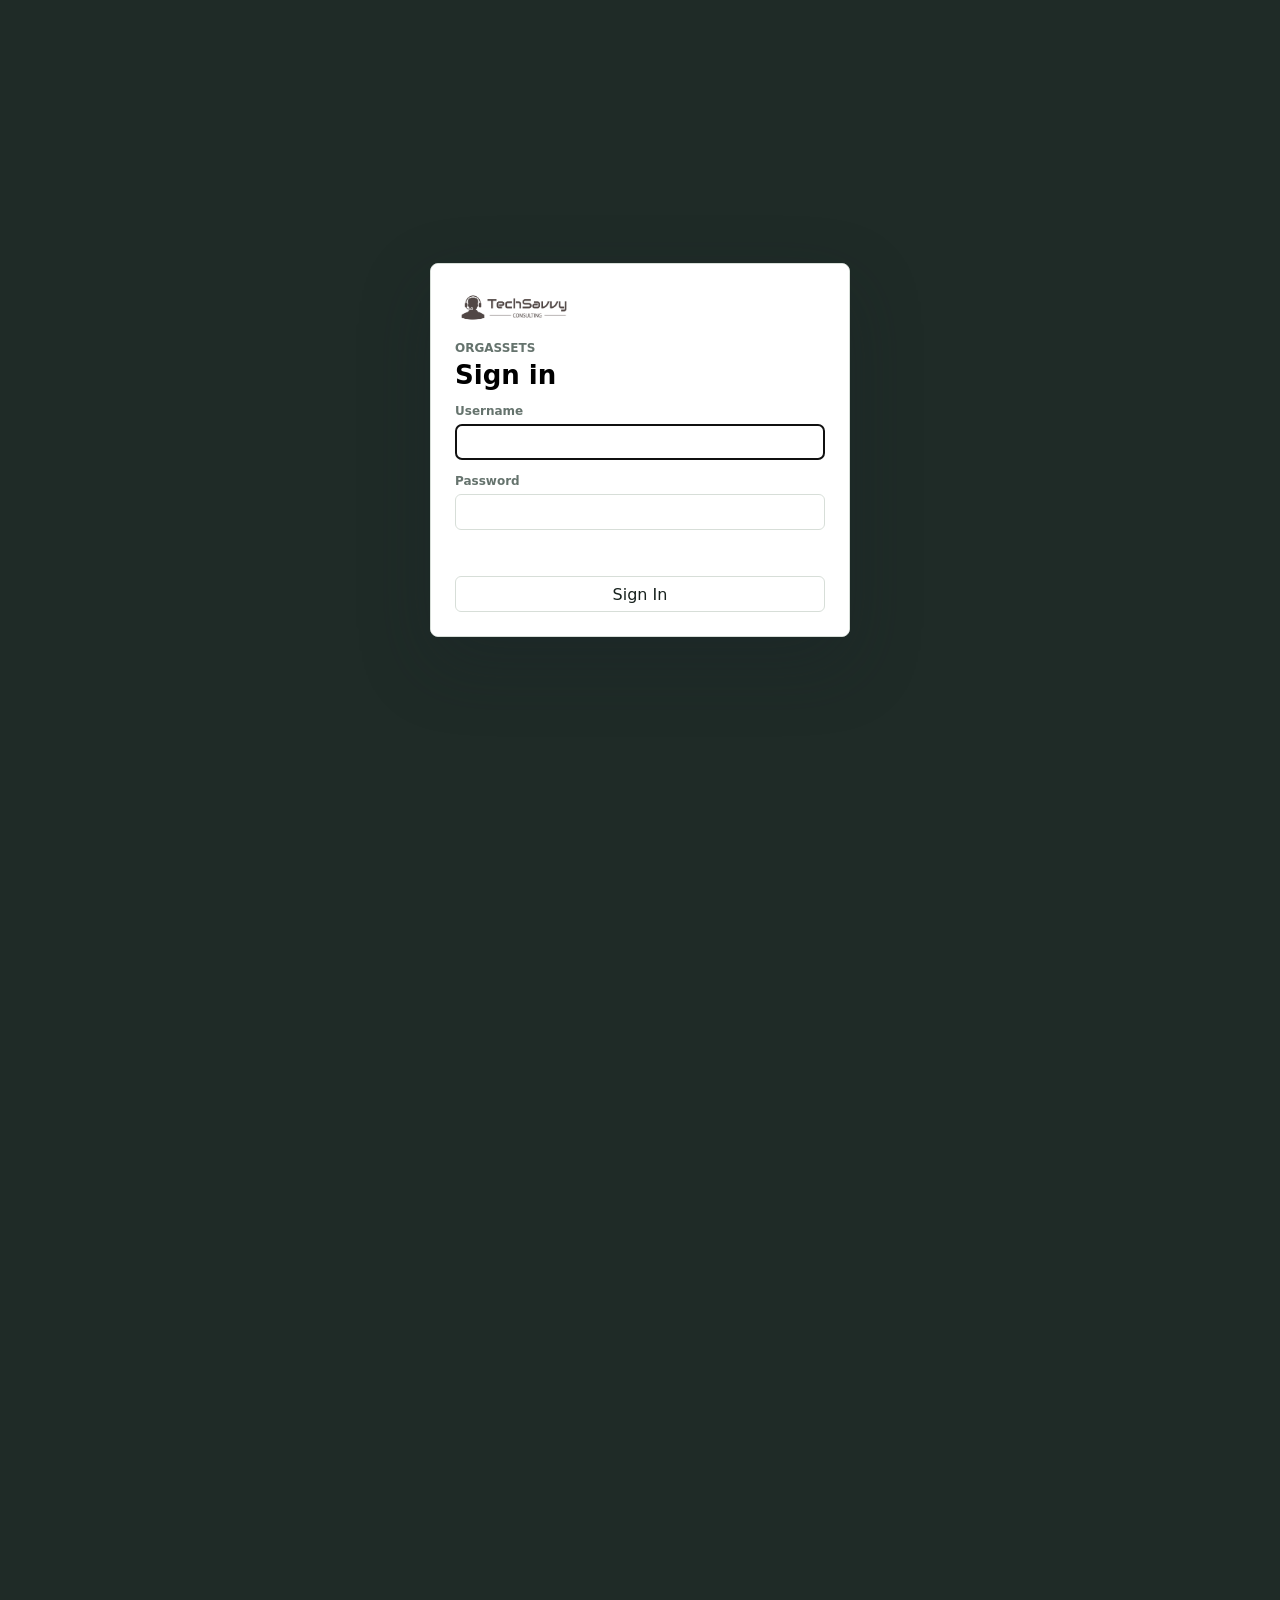
<file: index.html>
<!doctype html>
<html lang="en">
  <head>
    <meta charset="utf-8" />
    <meta name="viewport" content="width=device-width, initial-scale=1" />
    <title>OrgAssets Portal</title>
    <link rel="stylesheet" href="./styles.css" />
  </head>
  <body class="logged-out">
    <svg aria-hidden="true" class="icon-sprite" focusable="false">
      <symbol id="icon-dashboard" viewBox="0 0 24 24">
        <path d="M3 13h8V3H3v10Zm0 8h8v-6H3v6Zm10 0h8V11h-8v10Zm0-18v6h8V3h-8Z" />
      </symbol>
      <symbol id="icon-people" viewBox="0 0 24 24">
        <path d="M9 11a4 4 0 1 0 0-8 4 4 0 0 0 0 8Zm7.5 1a3.5 3.5 0 1 0 0-7 3.5 3.5 0 0 0 0 7ZM9 13c-4 0-7 2-7 4.5V20h14v-2.5C16 15 13 13 9 13Zm7.5 1c-.7 0-1.3.1-1.9.3 1.9 1 3.4 2.5 3.4 4.5V20h4v-2.2c0-2.1-2.4-3.8-5.5-3.8Z" />
      </symbol>
      <symbol id="icon-departments" viewBox="0 0 24 24">
        <path d="M4 4h16v5H4V4Zm0 7h7v9H4v-9Zm9 0h7v9h-7v-9Z" />
      </symbol>
      <symbol id="icon-roles" viewBox="0 0 24 24">
        <path d="M12 2 4 5v6c0 5 3.4 9.7 8 11 4.6-1.3 8-6 8-11V5l-8-3Zm0 4a3 3 0 1 1 0 6 3 3 0 0 1 0-6Zm5 11.2c-1.2 1.3-2.9 2.4-5 3-2.1-.6-3.8-1.7-5-3 .5-2.1 2.5-3.2 5-3.2s4.5 1.1 5 3.2Z" />
      </symbol>
      <symbol id="icon-vendors" viewBox="0 0 24 24">
        <path d="M4 7h16l-1.5 5H5.5L4 7Zm1 7h14v6H5v-6Zm2-10h10l2 2H5l2-2Z" />
      </symbol>
      <symbol id="icon-systems" viewBox="0 0 24 24">
        <path d="M4 4h16v10H4V4Zm2 2v6h12V6H6Zm-1 10h14v2H5v-2Zm5 3h4v2h-4v-2Z" />
      </symbol>
      <symbol id="icon-assignments" viewBox="0 0 24 24">
        <path d="M7 3a4 4 0 0 1 3.5 6H14a4 4 0 1 1 0 2h-3.5A4 4 0 1 1 7 3Zm0 2a2 2 0 1 0 0 4 2 2 0 0 0 0-4Zm10 4a2 2 0 1 0 0 4 2 2 0 0 0 0-4ZM7 15a2 2 0 1 0 0 4 2 2 0 0 0 0-4Z" />
      </symbol>
      <symbol id="icon-offboarding" viewBox="0 0 24 24">
        <path d="M9 11a4 4 0 1 0 0-8 4 4 0 0 0 0 8Zm0 2c-4 0-7 2-7 4.5V20h10.8A6.5 6.5 0 0 1 12 17c0-1.3.4-2.5 1.1-3.5A10.6 10.6 0 0 0 9 13Zm9.8 1.2 1.4 1.4-3.7 3.7-2.1-2.1 1.4-1.4.7.7 2.3-2.3ZM17 11a6 6 0 1 0 0 12 6 6 0 0 0 0-12Z" />
      </symbol>
      <symbol id="icon-topology" viewBox="0 0 24 24">
        <path d="M10 3h4v4h-4V3Zm-6 8h4v4H4v-4Zm12 0h4v4h-4v-4ZM6 17h4v4H6v-4Zm8 0h4v4h-4v-4Zm-1-8v2h4v-2h-4Zm-6 2h4V9H7v2Zm4 4v2h2v-2h-2Zm2-4v4h-2v-4h2Z" />
      </symbol>
      <symbol id="icon-actions" viewBox="0 0 24 24">
        <path d="M12 2 2 20h20L12 2Zm1 15h-2v-2h2v2Zm0-4h-2V8h2v5Z" />
      </symbol>
      <symbol id="icon-reports" viewBox="0 0 24 24">
        <path d="M5 3h14v18H5V3Zm3 12h2V9H8v6Zm3 3h2V6h-2v12Zm3-4h2v-4h-2v4Z" />
      </symbol>
      <symbol id="icon-imports" viewBox="0 0 24 24">
        <path d="M12 3 7 8h3v7h4V8h3l-5-5ZM5 17h14v4H5v-4Z" />
      </symbol>
      <symbol id="icon-settings" viewBox="0 0 24 24">
        <path d="M19.4 13.5c.1-.5.1-1 .1-1.5s0-1-.1-1.5l2-1.5-2-3.5-2.4 1a7 7 0 0 0-2.6-1.5L14 2h-4l-.4 2.5A7 7 0 0 0 7 6L4.6 5l-2 3.5 2 1.5c-.1.5-.1 1-.1 1.5s0 1 .1 1.5l-2 1.5 2 3.5 2.4-1a7 7 0 0 0 2.6 1.5L10 22h4l.4-2.5A7 7 0 0 0 17 18l2.4 1 2-3.5-2-1.5ZM12 15.5A3.5 3.5 0 1 1 12 8a3.5 3.5 0 0 1 0 7.5Z" />
      </symbol>
      <symbol id="icon-help" viewBox="0 0 24 24">
        <path d="M12 2a10 10 0 1 0 0 20 10 10 0 0 0 0-20Zm0 17a1.3 1.3 0 1 1 0-2.6 1.3 1.3 0 0 1 0 2.6Zm1.2-5.1h-2c0-1.1.4-1.9 1.4-2.5.8-.5 1.2-.9 1.2-1.6 0-.9-.7-1.5-1.7-1.5s-1.7.6-1.8 1.6h-2C8.4 7.8 9.9 6.5 12 6.5c2.3 0 3.9 1.3 3.9 3.2 0 1.3-.6 2.2-1.9 3-.6.4-.8.7-.8 1.2Z" />
      </symbol>
    </svg>
    <dialog id="loginDialog" class="login-dialog">
      <form id="loginForm" method="dialog">
        <div class="login-panel">
          <img class="login-logo" src="./assets/brand/techsavvy-logo.png" alt="TechSavvy Consulting" />
          <div>
            <p class="eyebrow">OrgAssets</p>
            <h2>Sign in</h2>
          </div>
          <label>Username
            <input id="loginUsername" type="text" autocomplete="username" required />
          </label>
          <label>Password
            <input id="loginPassword" type="password" autocomplete="current-password" required />
          </label>
          <p id="loginError" class="login-error" role="alert"></p>
          <button type="submit">Sign In</button>
        </div>
      </form>
    </dialog>

    <div class="app-shell">
      <aside class="sidebar" aria-label="Primary navigation">
        <div class="brand">
          <img class="brand-logo" src="./assets/brand/techsavvy-logo.png" alt="TechSavvy Consulting" />
          <div>
            <h1>OrgAssets</h1>
            <p>People, systems, ownership</p>
          </div>
        </div>

        <nav class="nav-list">
          <button class="nav-item active" data-view="dashboard"><svg class="nav-icon"><use href="#icon-dashboard"></use></svg><span>Dashboard</span></button>
          <button class="nav-item" data-view="people"><svg class="nav-icon"><use href="#icon-people"></use></svg><span>People</span></button>
          <button class="nav-item" data-view="departments"><svg class="nav-icon"><use href="#icon-departments"></use></svg><span>Departments</span></button>
          <button class="nav-item" data-view="roles"><svg class="nav-icon"><use href="#icon-roles"></use></svg><span>Roles</span></button>
          <button class="nav-item" data-view="vendors"><svg class="nav-icon"><use href="#icon-vendors"></use></svg><span>Vendors</span></button>
          <button class="nav-item" data-view="systems"><svg class="nav-icon"><use href="#icon-systems"></use></svg><span>Systems / Assets</span></button>
          <button class="nav-item" data-view="assignments"><svg class="nav-icon"><use href="#icon-assignments"></use></svg><span>Assignments</span></button>
          <button class="nav-item" data-view="offboarding"><svg class="nav-icon"><use href="#icon-offboarding"></use></svg><span>Offboarding</span></button>
          <button class="nav-item" data-view="topology"><svg class="nav-icon"><use href="#icon-topology"></use></svg><span>Employee Org Chart</span></button>
          <button class="nav-item" data-view="actions"><svg class="nav-icon"><use href="#icon-actions"></use></svg><span>Action Center</span></button>
          <button class="nav-item" data-view="reports"><svg class="nav-icon"><use href="#icon-reports"></use></svg><span>Reports</span></button>
          <button class="nav-item" data-view="imports"><svg class="nav-icon"><use href="#icon-imports"></use></svg><span>Imports</span></button>
          <button class="nav-item" data-view="settings"><svg class="nav-icon"><use href="#icon-settings"></use></svg><span>Settings</span></button>
          <a class="nav-item nav-link" href="./help.html"><svg class="nav-icon"><use href="#icon-help"></use></svg><span>Help / About</span></a>
        </nav>

        <section class="sidebar-panel">
          <h2>View Rules</h2>
          <div id="viewRuleStats" class="view-rule-stats"></div>
          <label>
            Renewal window
            <select id="renewalWindow">
              <option value="7">7 days</option>
              <option value="30" selected>30 days</option>
              <option value="60">60 days</option>
              <option value="90">90 days</option>
            </select>
          </label>
          <label class="toggle-row rule-toggle">
            <input id="showInactive" type="checkbox" />
            <span>Show inactive people</span>
          </label>
          <label class="toggle-row rule-toggle">
            <input id="showContractors" type="checkbox" checked />
            <span>Show contractors</span>
          </label>
        </section>
      </aside>

      <main class="workspace">
        <header class="topbar">
          <div>
            <p class="eyebrow">Personnel access and asset control</p>
            <h2 id="viewTitle">Dashboard</h2>
          </div>
          <div class="topbar-actions">
            <label class="search">
              <span>Search</span>
              <input id="globalSearch" type="search" placeholder="Person, system, vendor, role, department..." />
            </label>
            <div class="user-session">
              <span id="currentUserLabel">Not signed in</span>
              <button id="logoutUser" type="button">Sign Out</button>
            </div>
          </div>
        </header>

        <section id="dashboard" class="view active" aria-labelledby="viewTitle">
          <div class="metric-grid" id="metricGrid"></div>
          <div class="dashboard-command-grid">
            <section class="panel action-panel">
              <div class="panel-header">
                <div>
                  <p class="eyebrow">Command Queue</p>
                  <h3>Items Needing Action</h3>
                </div>
                <div class="button-row">
                  <button type="button" data-view-jump="actions">Open Action Center</button>
                  <button type="button" data-view-jump="settings">Dashboard Layout</button>
                </div>
              </div>
              <div id="actionPreview" class="action-list"></div>
            </section>
            <section class="panel dashboard-table-panel" data-dashboard-table-panel="upcomingRenewals">
              <div class="panel-header">
                <div>
                  <p class="eyebrow">Renewals</p>
                  <h3>Upcoming Renewals</h3>
                </div>
              </div>
              <div id="upcomingRenewals" class="table-wrap compact"></div>
            </section>
            <section class="panel dashboard-table-panel" data-dashboard-table-panel="contractorAccess">
              <div class="panel-header">
                <div>
                  <p class="eyebrow">Contractors</p>
                  <h3>Access Past End Date</h3>
                </div>
              </div>
              <div id="contractorAccessTable" class="table-wrap compact"></div>
            </section>
            <section class="panel dashboard-table-panel" data-dashboard-table-panel="formerStaffAccess">
              <div class="panel-header">
                <div>
                  <p class="eyebrow">Cleanup</p>
                  <h3>Accounts Assigned to Former Staff</h3>
                </div>
              </div>
              <div id="formerStaffTable" class="table-wrap compact"></div>
            </section>
            <section class="panel dashboard-table-panel" data-dashboard-table-panel="highCostSystems">
              <div class="panel-header">
                <div>
                  <p class="eyebrow">Spend</p>
                  <h3>Highest Monthly Cost Systems</h3>
                </div>
              </div>
              <div id="highCostTable" class="table-wrap compact"></div>
            </section>
            <section class="panel dashboard-table-panel" data-dashboard-table-panel="noOwnerSystems">
              <div class="panel-header">
                <div>
                  <p class="eyebrow">Ownership</p>
                  <h3>Systems With No Owner</h3>
                </div>
              </div>
              <div id="noOwnerTable" class="table-wrap compact"></div>
            </section>
            <section class="panel report-deck-panel">
              <div class="panel-header">
                <div>
                  <p class="eyebrow">Report Deck</p>
                  <h3>One-click operating reports</h3>
                </div>
                <button type="button" data-view-jump="reports">Open Reports</button>
              </div>
              <div id="reportDeck" class="report-deck"></div>
            </section>
          </div>
        </section>

        <section id="people" class="view" aria-labelledby="viewTitle">
          <section class="panel">
            <div class="panel-header">
              <div>
                <p class="eyebrow">Directory</p>
                <h3>Staff, contractors, and contacts</h3>
              </div>
              <button type="button" data-record-action="add" data-record-type="person">Add Person</button>
            </div>
            <div id="peopleTable" class="table-wrap"></div>
          </section>
        </section>

        <section id="departments" class="view" aria-labelledby="viewTitle">
          <section class="panel">
            <div class="panel-header">
              <div>
                <p class="eyebrow">Departments</p>
                <h3>Department ownership and cost</h3>
              </div>
              <button type="button" data-record-action="add" data-record-type="department">Add Department</button>
            </div>
            <div id="departmentTable" class="table-wrap"></div>
          </section>
        </section>

        <section id="roles" class="view" aria-labelledby="viewTitle">
          <section class="panel">
            <div class="panel-header">
              <div>
                <p class="eyebrow">Roles</p>
                <h3>Business roles and admin-level access</h3>
              </div>
              <button type="button" data-record-action="add" data-record-type="role">Add Role</button>
            </div>
            <div id="roleTable" class="table-wrap"></div>
          </section>
        </section>

        <section id="vendors" class="view" aria-labelledby="viewTitle">
          <section class="panel">
            <div class="panel-header">
              <div>
                <p class="eyebrow">Vendors</p>
                <h3>Providers, renewal dates, and spend</h3>
              </div>
              <button type="button" data-record-action="add" data-record-type="vendor">Add Vendor</button>
            </div>
            <div id="vendorTable" class="table-wrap"></div>
          </section>
        </section>

        <section id="systems" class="view" aria-labelledby="viewTitle">
          <section class="panel">
            <div class="panel-header">
              <div>
                <p class="eyebrow">Asset Register</p>
                <h3>Systems, subscriptions, memberships, licenses, domains, and portals</h3>
              </div>
              <button type="button" data-record-action="add" data-record-type="system">Add System / Asset</button>
            </div>
            <div id="systemTable" class="table-wrap"></div>
          </section>
        </section>

        <section id="assignments" class="view" aria-labelledby="viewTitle">
          <section class="panel">
            <div class="panel-header">
              <div>
                <p class="eyebrow">Access Ledger</p>
                <h3>People connected to systems/assets</h3>
              </div>
              <div class="button-row">
                <button id="exportStandardAssignments" type="button">Export Standard CSV</button>
                <button type="button" data-record-action="add" data-record-type="assignment">Add Assignment</button>
              </div>
            </div>
            <div id="assignmentTable" class="table-wrap"></div>
          </section>
        </section>

        <section id="offboarding" class="view" aria-labelledby="viewTitle">
          <section class="panel">
            <div class="panel-header">
              <div>
                <p class="eyebrow">Guided Offboarding</p>
                <h3>Review every active asset, license, and portal touched by a person</h3>
              </div>
              <div class="button-row">
                <button id="offboardingExportPdf" type="button">Export Checklist PDF</button>
              </div>
            </div>
            <div class="offboarding-layout">
              <aside class="offboarding-sidebar">
                <label>Person to offboard
                  <select id="offboardingPerson"></select>
                </label>
                <button id="offboardingOpenPerson" type="button">View Person in People</button>
                <div id="offboardingSummary" class="offboarding-summary"></div>
                <button id="offboardingMarkInactive" type="button">Mark Person Inactive</button>
                <button id="offboardingRevokeAll" type="button">Revoke All Active Assignments</button>
                <button id="offboardingUndo" type="button" disabled>Undo Last Offboarding Change</button>
              </aside>
              <div class="offboarding-main">
                <div id="offboardingChecklist" class="offboarding-checklist"></div>
              </div>
            </div>
          </section>
        </section>

        <section id="topology" class="view" aria-labelledby="viewTitle">
          <section class="panel">
            <div class="panel-header">
              <div>
                <p class="eyebrow">Employee Org Chart</p>
                <h3>Company reporting structure by employee, manager, department, and role</h3>
              </div>
              <div class="chart-tools">
                <button id="topologyZoomOut" type="button" title="Zoom out">-</button>
                <button id="topologyZoomReset" type="button">Fit</button>
                <button id="topologyZoomIn" type="button" title="Zoom in">+</button>
                <button id="topologyUndoTree" type="button" title="Undo org chart move" disabled>Undo</button>
                <button id="topologyRedoTree" type="button" title="Redo org chart move" disabled>Redo</button>
                <button id="topologyOrganizeTree" type="button">Organize Tree</button>
                <label class="print-mode-select">Print view
                  <select id="topologyPrintMode">
                    <option value="full" selected>Full</option>
                    <option value="simple">Simple</option>
                  </select>
                </label>
                <button id="topologyPrintPdf" type="button">Printable View</button>
              </div>
            </div>
            <div class="filter-grid">
              <label>Chart scope
                <select id="topologyScope">
                  <option value="department" selected>Department only</option>
                  <option value="company">Whole company</option>
                </select>
              </label>
              <label>Department <select id="topologyDepartment"></select></label>
              <label>Role <select id="topologyRole"></select></label>
              <label>Chart density
                <select id="topologyDensity">
                  <option value="compact" selected>Compact</option>
                  <option value="comfortable">Comfortable</option>
                </select>
              </label>
              <fieldset class="card-detail-options">
                <legend>Card detail</legend>
                <label class="toggle-card"><input id="topologySystems" type="checkbox" checked /> <span>Systems touched</span></label>
                <label class="toggle-card"><input id="topologyRoles" type="checkbox" /> <span>Roles</span></label>
                <label class="toggle-card"><input id="topologyAccessFlags" type="checkbox" /> <span>Access flags</span></label>
              </fieldset>
            </div>
            <div id="topologyMap" class="employee-chart-wrap"></div>
          </section>
        </section>

        <section id="actions" class="view" aria-labelledby="viewTitle">
          <section class="panel">
            <div class="panel-header">
              <div>
                <p class="eyebrow">Action Center</p>
                <h3>Review, renew, cancel, transfer, deactivate, assign owner, remove access</h3>
              </div>
            </div>
            <div id="actionTable" class="table-wrap"></div>
          </section>
        </section>

        <section id="reports" class="view" aria-labelledby="viewTitle">
          <section class="panel">
            <div class="panel-header">
              <div>
                <p class="eyebrow">Reports</p>
                <h3 id="reportQuestion">Who works here, and who manages them?</h3>
              </div>
              <div class="report-controls">
                <select id="reportType">
                  <option value="staffStructure">Staff Structure Report</option>
                  <option value="orgChartRoster">Org Chart Roster Report</option>
                  <option value="systemsTouched">Systems Touched by Person Report</option>
                  <option value="subscriptionCost">Subscription Cost Report</option>
                  <option value="formerStaffAccess">Former Staff Access Report</option>
                  <option value="contractorAccess">Contractor Access Report</option>
                  <option value="vendorRenewal">Vendor Renewal Report</option>
                  <option value="noOwner">No Owner Report</option>
                  <option value="adminAccessByRole">Admin Access by Role Report</option>
                  <option value="departmentMonthlyCost">Department Monthly Cost Report</option>
                  <option value="personAssetSummary">Person Asset Summary Report</option>
                  <option value="cleanupAction">Cleanup Action Report</option>
                </select>
                <select id="reportDepartment"></select>
                <button id="downloadReport" type="button">Export CSV</button>
                <button id="printReport" type="button">Export PDF</button>
              </div>
            </div>
            <div id="reportVisuals" class="report-visuals"></div>
            <div id="reportOutput" class="table-wrap"></div>
          </section>
        </section>

        <section id="imports" class="view" aria-labelledby="viewTitle">
          <section class="panel">
            <div class="panel-header">
              <div>
                <p class="eyebrow">Data Intake</p>
                <h3>Templates, CSV analysis, and local imports</h3>
              </div>
              <button id="downloadTemplates" type="button">Download CSV Templates</button>
              <button id="downloadAssignmentSchema" type="button">Assignment Schema CSV</button>
            </div>
            <div id="importSummary" class="operation-grid"></div>
            <div class="workflow-panel">
              <div>
                <p class="eyebrow">Import Workflow</p>
                <h3>Analyze a CSV before loading it</h3>
              </div>
              <div class="workflow-controls">
                <label>Record type
                  <select id="importType"></select>
                </label>
                <label>CSV file
                  <input id="importFile" type="file" accept=".csv,text/csv" />
                </label>
                <button id="analyzeImport" type="button">Analyze CSV</button>
                <button id="applyImport" type="button" disabled>Import Valid Rows</button>
              </div>
              <div id="importPreview" class="import-preview"></div>
            </div>
            <div id="importTable" class="table-wrap"></div>
          </section>
        </section>

        <section id="settings" class="view" aria-labelledby="viewTitle">
          <section class="panel">
            <div class="panel-header">
              <div>
                <p class="eyebrow">Settings</p>
                <h3>Portal positioning and data boundaries</h3>
              </div>
            </div>
            <div class="settings-grid">
              <article>
                <strong>Purpose</strong>
                <p>Track the employee organizational chart, business systems, assignments, renewals, ownership, spend, and cleanup actions.</p>
              </article>
              <article>
                <strong>Not Stored</strong>
                <p>No usernames, passwords, API keys, secrets, recovery codes, or credential notes.</p>
              </article>
              <article>
                <strong>Deployment</strong>
                <p>Internal network only, with authentication and audit logging when this becomes database-backed.</p>
              </article>
            </div>
            <div class="settings-editor">
              <h3>Report Branding</h3>
              <div class="report-brand-settings">
                <div class="settings-form">
                  <label>Report logo
                    <input id="settingReportLogo" type="file" accept="image/*" />
                  </label>
                  <label class="field-wide">Report header
                    <textarea id="settingReportHeader" rows="4" placeholder="Company name, address, phone, website, or review meeting title"></textarea>
                  </label>
                  <div class="button-column">
                    <button id="clearReportLogo" type="button">Clear Uploaded Logo</button>
                  </div>
                </div>
                <div id="reportBrandPreview" class="report-brand-preview" aria-label="Report branding preview"></div>
              </div>
              <h3>Dashboard Layout</h3>
              <div class="settings-form">
                <label>Default org chart scope
                  <select id="settingDefaultScope">
                    <option value="department">Department only</option>
                    <option value="company">Whole company</option>
                  </select>
                </label>
                <label>Default org chart density
                  <select id="settingDefaultDensity">
                    <option value="compact">Compact</option>
                    <option value="comfortable">Comfortable</option>
                  </select>
                </label>
                <label class="toggle-row"><input id="settingShowOrgSnapshot" type="checkbox" /> Show Org Snapshot</label>
                <label class="toggle-row"><input id="settingShowCostKpis" type="checkbox" /> Show cost KPI cards</label>
                <label class="toggle-row"><input id="settingShowReportDeck" type="checkbox" /> Show report deck</label>
                <fieldset class="checkbox-fieldset dashboard-table-settings">
                  <legend>Dashboard tables</legend>
                  <label class="record-checkbox"><input type="checkbox" data-dashboard-table-setting="upcomingRenewals" /> Upcoming renewals</label>
                  <label class="record-checkbox"><input type="checkbox" data-dashboard-table-setting="contractorAccess" /> Contractor access past end date</label>
                  <label class="record-checkbox"><input type="checkbox" data-dashboard-table-setting="formerStaffAccess" /> Former staff access</label>
                  <label class="record-checkbox"><input type="checkbox" data-dashboard-table-setting="highCostSystems" /> Highest monthly cost systems</label>
                  <label class="record-checkbox"><input type="checkbox" data-dashboard-table-setting="noOwnerSystems" /> Systems with no owner</label>
                </fieldset>
              </div>
              <h3>Data Field Options</h3>
              <div class="settings-form">
                <label>Default list limit
                  <select id="settingDefaultPageSize">
                    <option value="3">3 records</option>
                    <option value="5">5 records</option>
                    <option value="10">10 records</option>
                    <option value="25">25 records</option>
                    <option value="50">50 records</option>
                    <option value="100">100 records</option>
                    <option value="all">All records</option>
                  </select>
                </label>
                <label>Default person status
                  <select id="settingDefaultPersonStatus">
                    <option value="Active">Active</option>
                    <option value="Pending">Pending</option>
                    <option value="Inactive">Inactive</option>
                    <option value="Terminated">Terminated</option>
                    <option value="Archived">Archived</option>
                  </select>
                </label>
                <label>Default employment type
                  <select id="settingDefaultEmploymentType">
                    <option value="Employee">Employee</option>
                    <option value="Contractor">Contractor</option>
                    <option value="Subcontractor">Subcontractor</option>
                    <option value="Executive">Executive</option>
                    <option value="Owner">Owner</option>
                    <option value="Vendor Contact">Vendor Contact</option>
                  </select>
                </label>
                <label>Default system status
                  <select id="settingDefaultSystemStatus">
                    <option value="Active">Active</option>
                    <option value="Pending">Pending</option>
                    <option value="Inactive">Inactive</option>
                    <option value="Archived">Archived</option>
                  </select>
                </label>
                <label>Default assignment access
                  <select id="settingDefaultAssignmentAccess">
                    <option value="User">User</option>
                    <option value="Read Only">Read Only</option>
                    <option value="Manager">Manager</option>
                    <option value="Billing Admin">Billing Admin</option>
                    <option value="Admin">Admin</option>
                    <option value="Owner">Owner</option>
                  </select>
                </label>
                <label class="toggle-row"><input id="settingShowAdvancedFields" type="checkbox" /> Show advanced notes, contacts, and description fields in editors</label>
              </div>
              <div class="button-row">
                <button id="savePortalSettings" type="button">Save Settings</button>
                <button id="resetPortalSettings" type="button">Reset Settings</button>
              </div>
              <h3>Folder Backup</h3>
              <div class="backup-panel">
                <p>Download a disaster recovery ZIP of the working host folder. The backup includes the project files from the local server folder and a browser-data snapshot of the current portal records.</p>
                <div class="settings-form">
                  <div class="button-column">
                    <button id="downloadPortalBackup" type="button">Download Folder Backup ZIP</button>
                  </div>
                </div>
                <p id="backupRestoreMessage" class="settings-note"></p>
              </div>
              <h3>Users</h3>
              <div class="users-panel">
                <div class="user-create-grid">
                  <label>Create user from person
                    <select id="userPersonSelect"></select>
                  </label>
                  <label>Username
                    <input id="userUsername" type="text" autocomplete="off" />
                  </label>
                  <label>Password
                    <input id="userPassword" type="text" value="ChangeMe123!" autocomplete="off" />
                  </label>
                  <label>Access
                    <select id="userRole">
                      <option value="user">User</option>
                      <option value="admin">Admin</option>
                    </select>
                  </label>
                  <div class="button-column">
                    <button id="createUser" type="button">Create User</button>
                  </div>
                </div>
                <div class="button-row">
                  <button id="enableAllStaffUsers" type="button">Enable All Staff</button>
                  <button id="disableAllStaffUsers" class="danger-row" type="button">Disable All Staff</button>
                </div>
                <div id="usersSummary" class="user-summary-grid"></div>
                <p id="usersMessage" class="settings-note"></p>
                <div class="user-list-header">
                  <h4>User Accounts</h4>
                  <label>Find users
                    <input id="usersSearch" type="search" placeholder="Person, username, access..." />
                  </label>
                </div>
                <div id="usersTable" class="table-wrap"></div>
              </div>
              <h3>Audit Trail</h3>
              <div class="audit-panel">
                <p>Local event history records account status changes, assignment removals, imports, org chart moves, user changes, and other high-value administrative actions.</p>
                <div class="button-row">
                  <button id="exportAuditCsv" type="button">Export Audit CSV</button>
                  <button id="exportAuditPdf" type="button">Export Audit PDF</button>
                </div>
                <div id="auditTrailTable" class="table-wrap compact"></div>
              </div>
              <h3>Demo Data</h3>
              <div class="demo-data-panel">
                <p>Seed or clear browser-local demo records for testing. User accounts are preserved.</p>
                <div class="button-row">
                  <button id="loadDemoData" type="button">Seed Demo Data</button>
                  <button id="clearDemoData" type="button">Clear Demo Data</button>
                </div>
              </div>
            </div>
          </section>
        </section>
      </main>

      <aside id="detailPanel" class="detail-panel" aria-live="polite">
        <div class="detail-header">
          <div>
            <p class="eyebrow">Detail</p>
            <h3 id="detailTitle">Select a record</h3>
          </div>
          <button id="closeDetail" type="button">Close</button>
        </div>
        <div id="detailBody" class="detail-body">
          <p>Click a table row button or org chart card to inspect relationships.</p>
        </div>
      </aside>

      <dialog id="recordDialog">
        <form id="recordForm" method="dialog">
          <div class="dialog-header">
            <div>
              <p class="eyebrow" id="recordDialogMode">Record</p>
              <h3 id="recordDialogTitle">Edit Record</h3>
            </div>
            <button type="submit" value="cancel" formnovalidate>Close</button>
          </div>
          <div id="recordFields" class="dialog-fields"></div>
          <menu class="dialog-actions">
            <button id="deleteRecord" type="button">Delete</button>
            <span></span>
            <button type="submit" value="cancel" formnovalidate>Cancel</button>
            <button id="saveRecord" type="submit" value="save">Save</button>
          </menu>
        </form>
      </dialog>

      <dialog id="userDialog">
        <form id="userForm" method="dialog">
          <div class="dialog-header">
            <div>
              <p class="eyebrow">User Account</p>
              <h3 id="userDialogTitle">Edit User</h3>
            </div>
            <button type="submit" value="cancel" formnovalidate>Close</button>
          </div>
          <div class="dialog-fields user-dialog-fields">
            <label class="record-field">Linked person
              <select id="editUserPerson"></select>
            </label>
            <label class="record-field">Username
              <input id="editUserUsername" type="text" autocomplete="off" required />
            </label>
            <label class="record-field">Access
              <select id="editUserRole">
                <option value="user">User</option>
                <option value="admin">Admin</option>
              </select>
            </label>
            <label class="record-field">Status
              <select id="editUserStatus">
                <option value="Active">Active</option>
                <option value="Inactive">Inactive</option>
              </select>
            </label>
            <label class="record-field record-field-wide">New password
              <input id="editUserPassword" type="text" autocomplete="off" placeholder="Leave blank to keep current password" />
            </label>
            <p id="editUserMessage" class="settings-note record-field-wide"></p>
          </div>
          <menu class="dialog-actions">
            <span></span>
            <button type="submit" value="cancel" formnovalidate>Cancel</button>
            <button id="saveUser" type="submit" value="save">Save User</button>
          </menu>
        </form>
      </dialog>

      <dialog id="confirmDialog">
        <form id="confirmForm" method="dialog">
          <div class="dialog-header">
            <div>
              <p class="eyebrow">Confirm</p>
              <h3 id="confirmTitle">Confirm Action</h3>
            </div>
            <button type="submit" value="cancel" formnovalidate>Close</button>
          </div>
          <div class="confirm-body">
            <p id="confirmMessage"></p>
          </div>
          <menu class="dialog-actions">
            <span></span>
            <button type="submit" value="cancel" formnovalidate>Cancel</button>
            <button id="confirmAction" type="submit" value="confirm">Confirm</button>
          </menu>
        </form>
      </dialog>
    </div>

    <script src="./app.js"></script>
  </body>
</html>
</file>
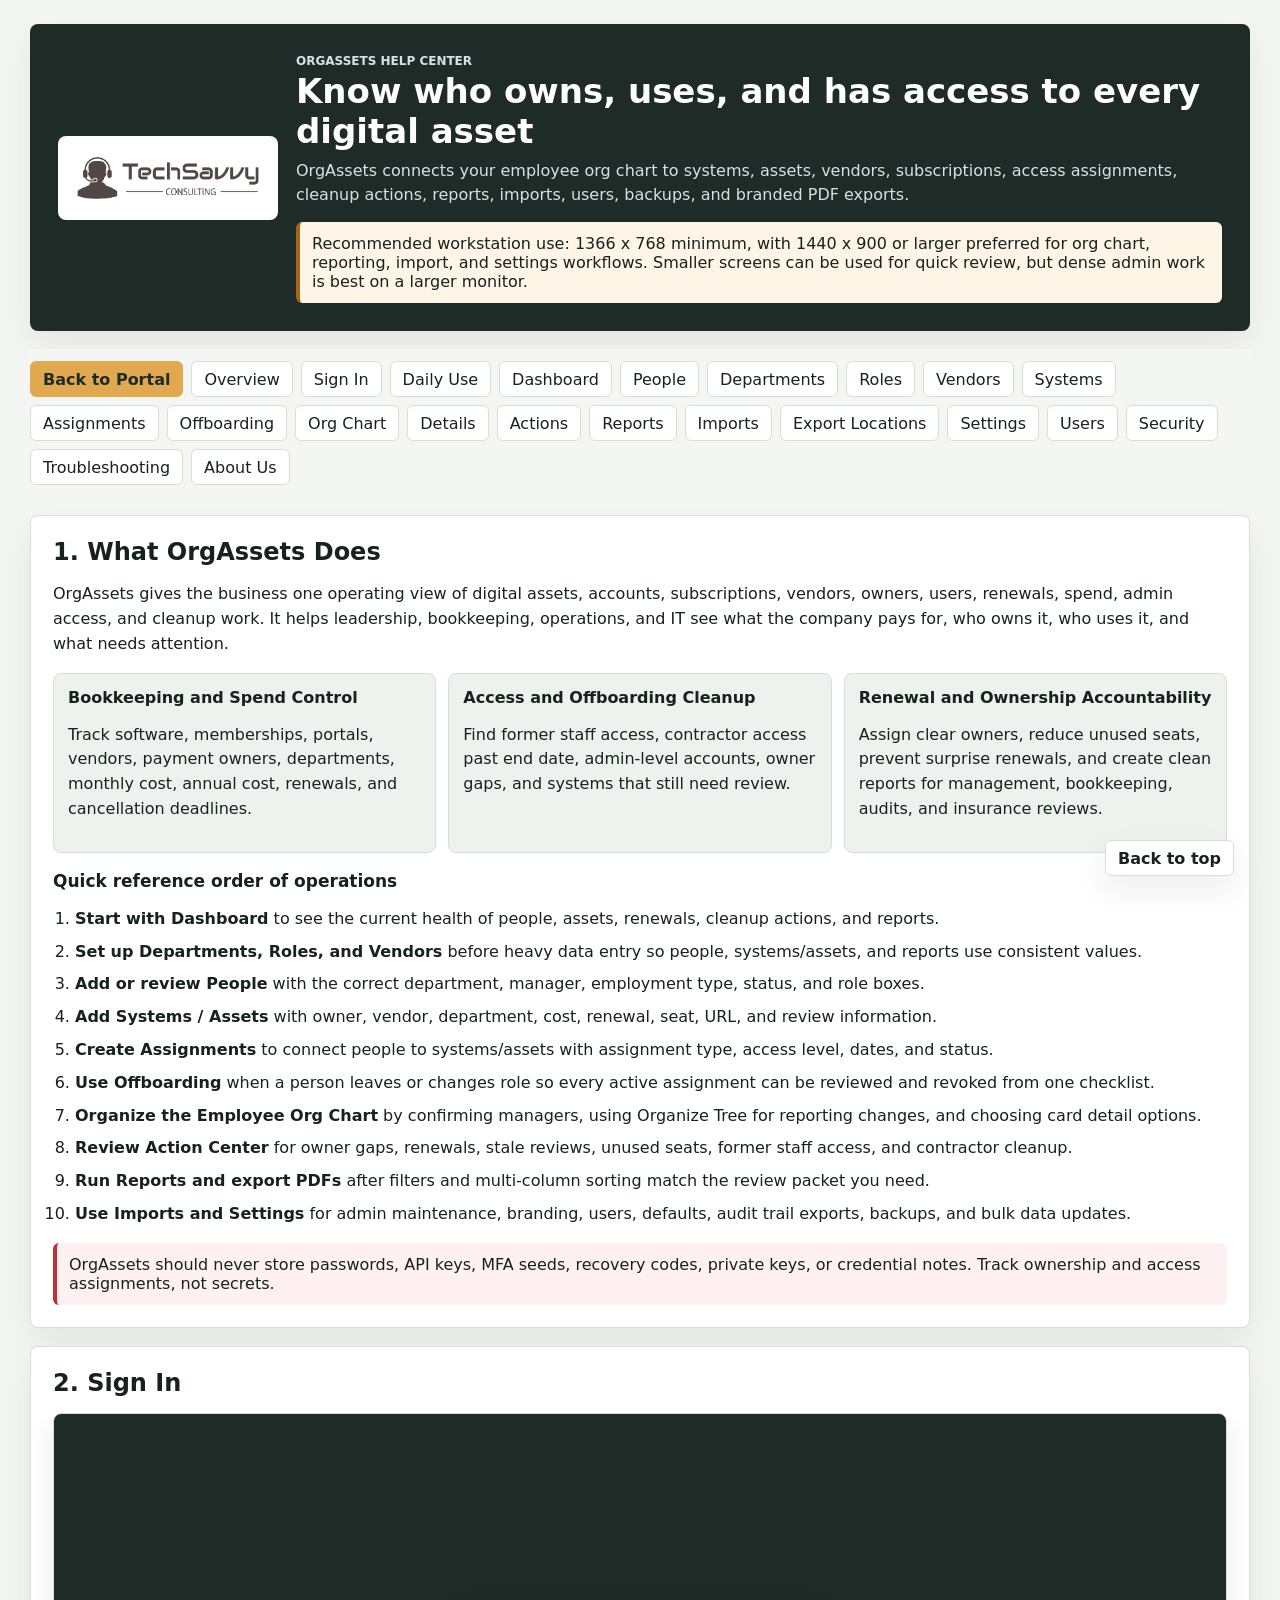
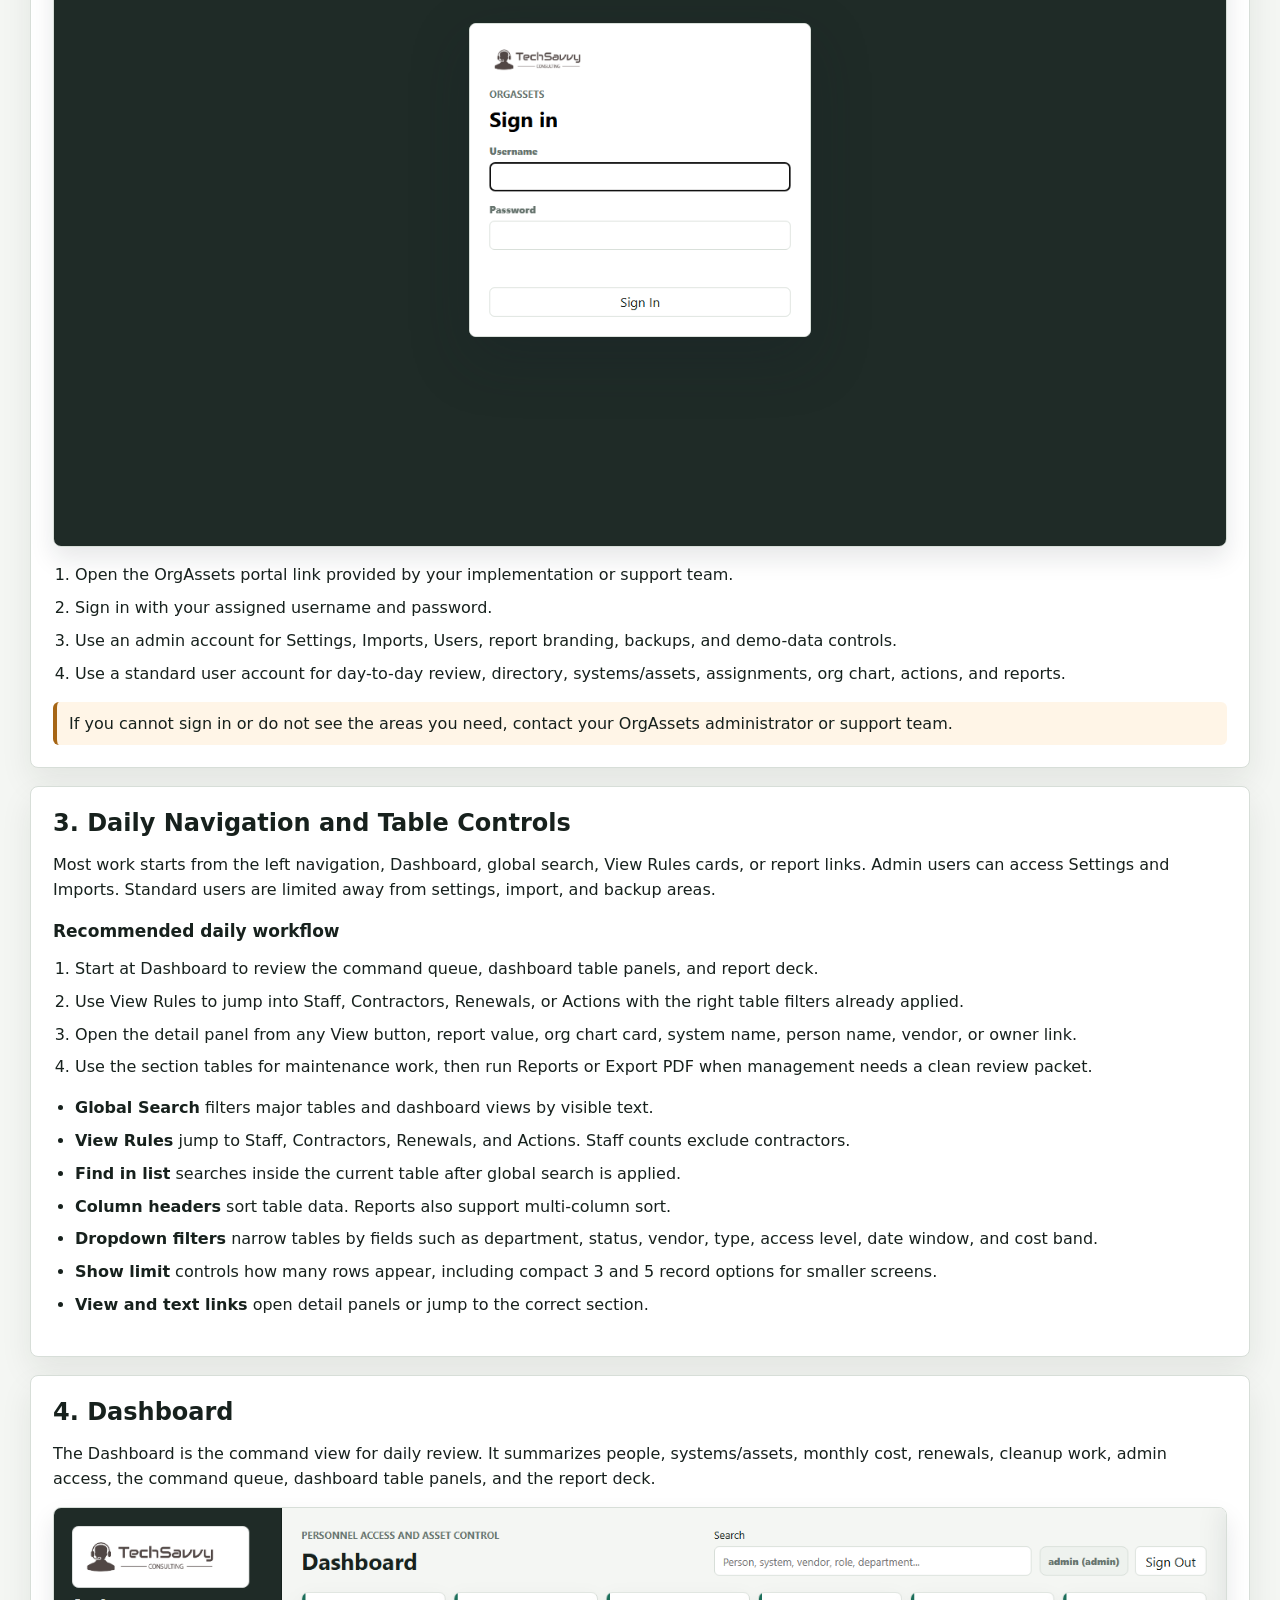
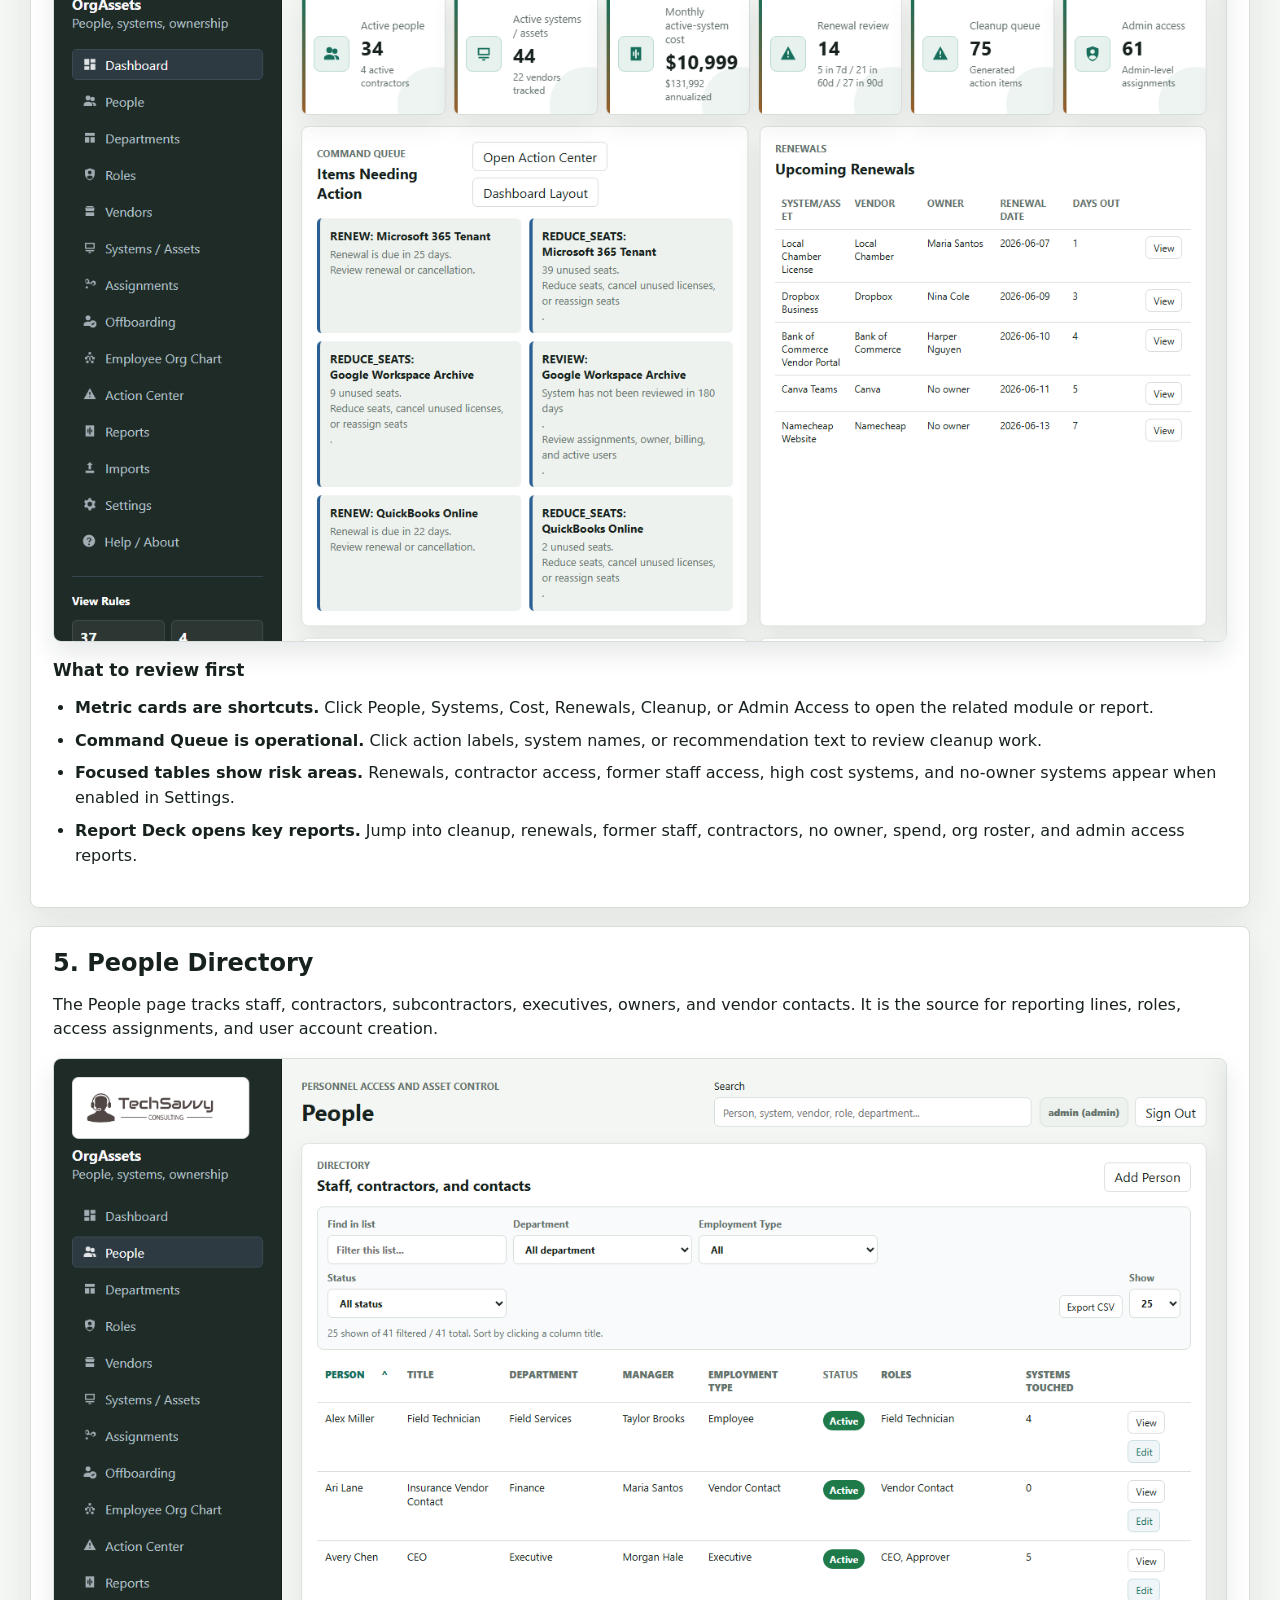
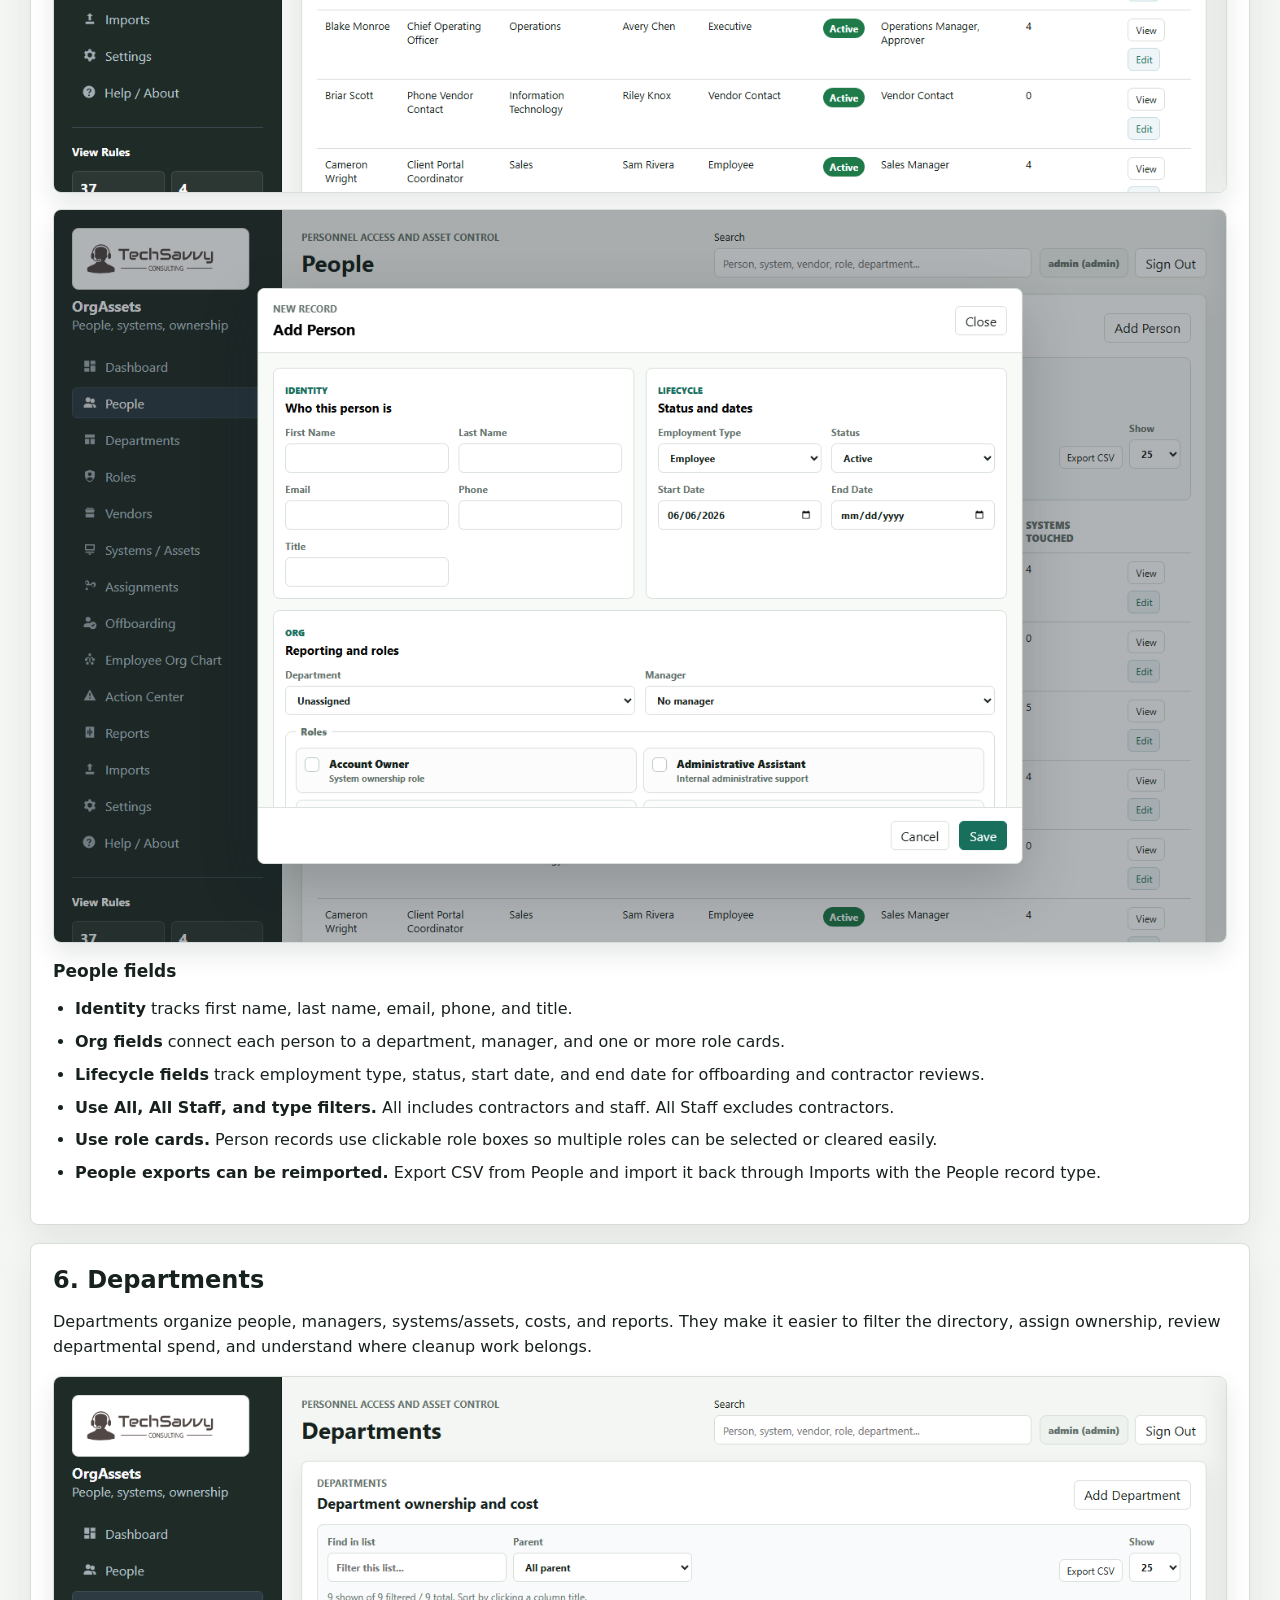
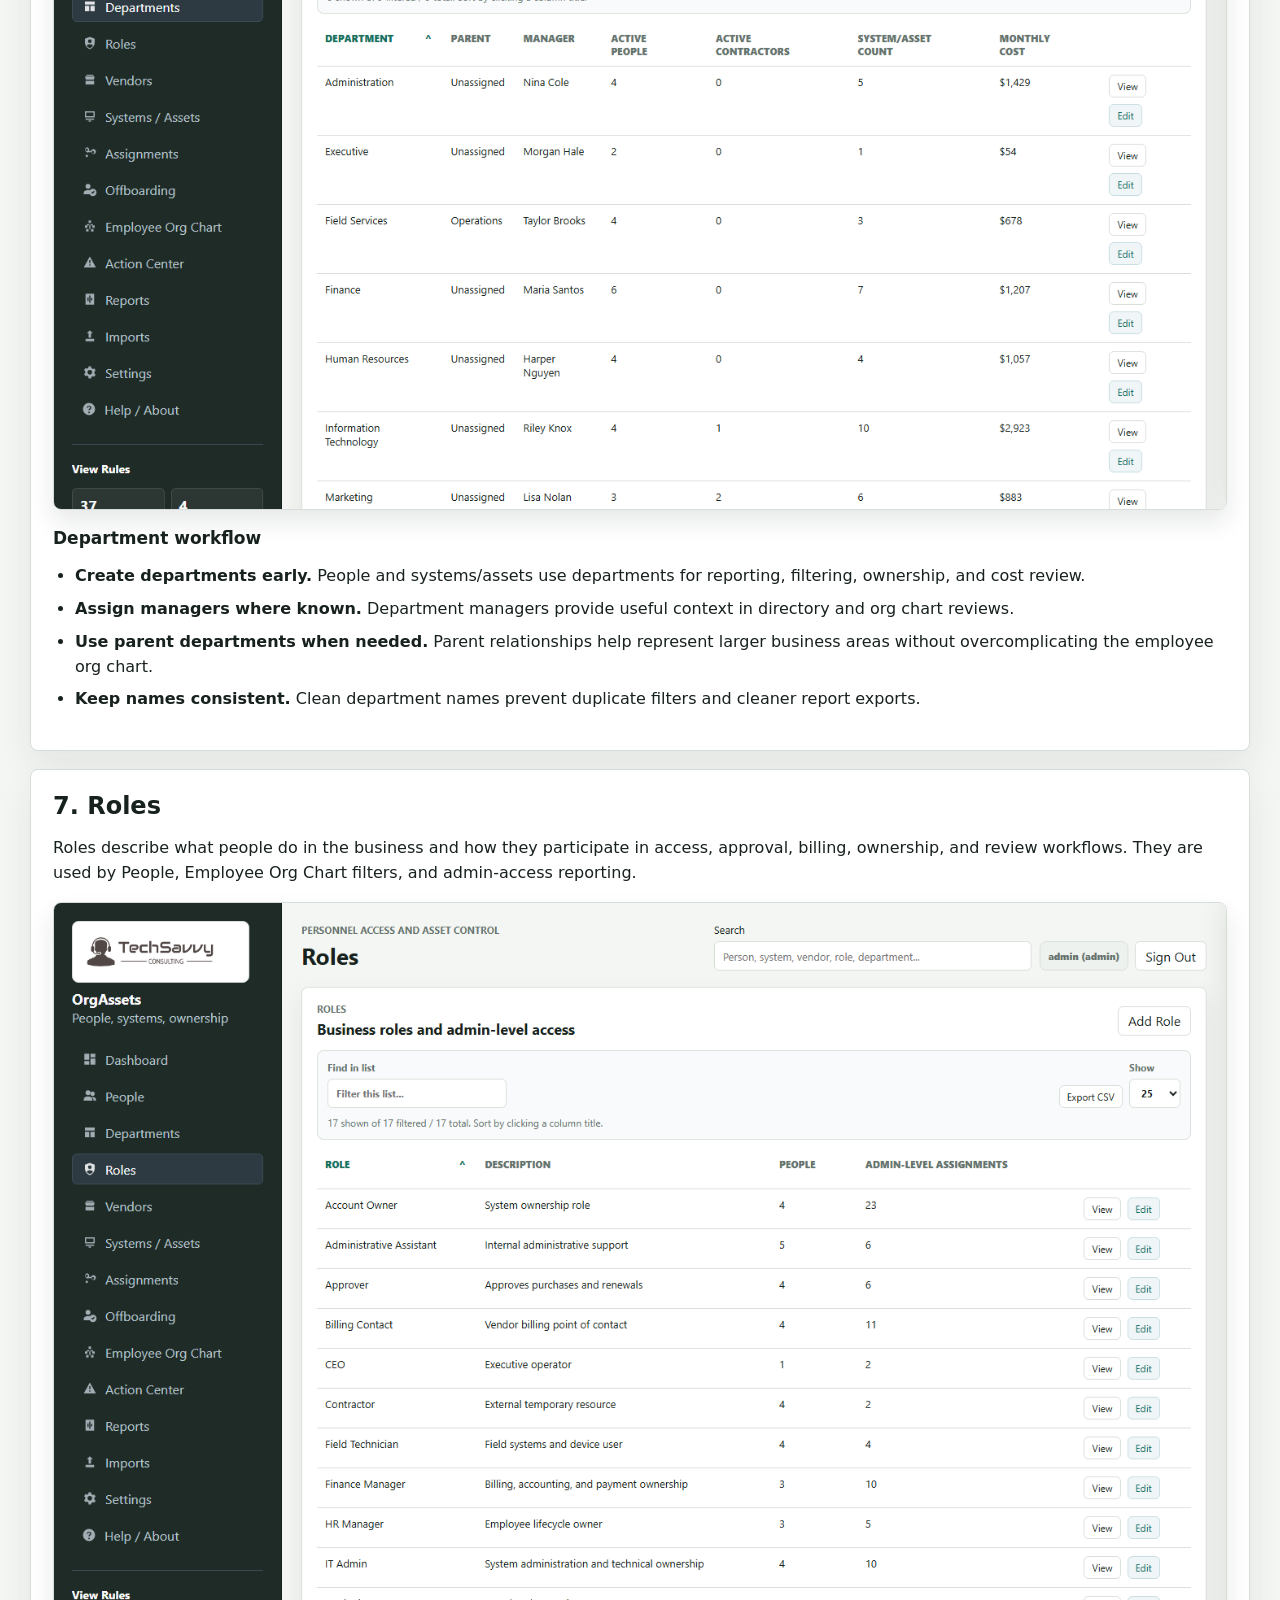
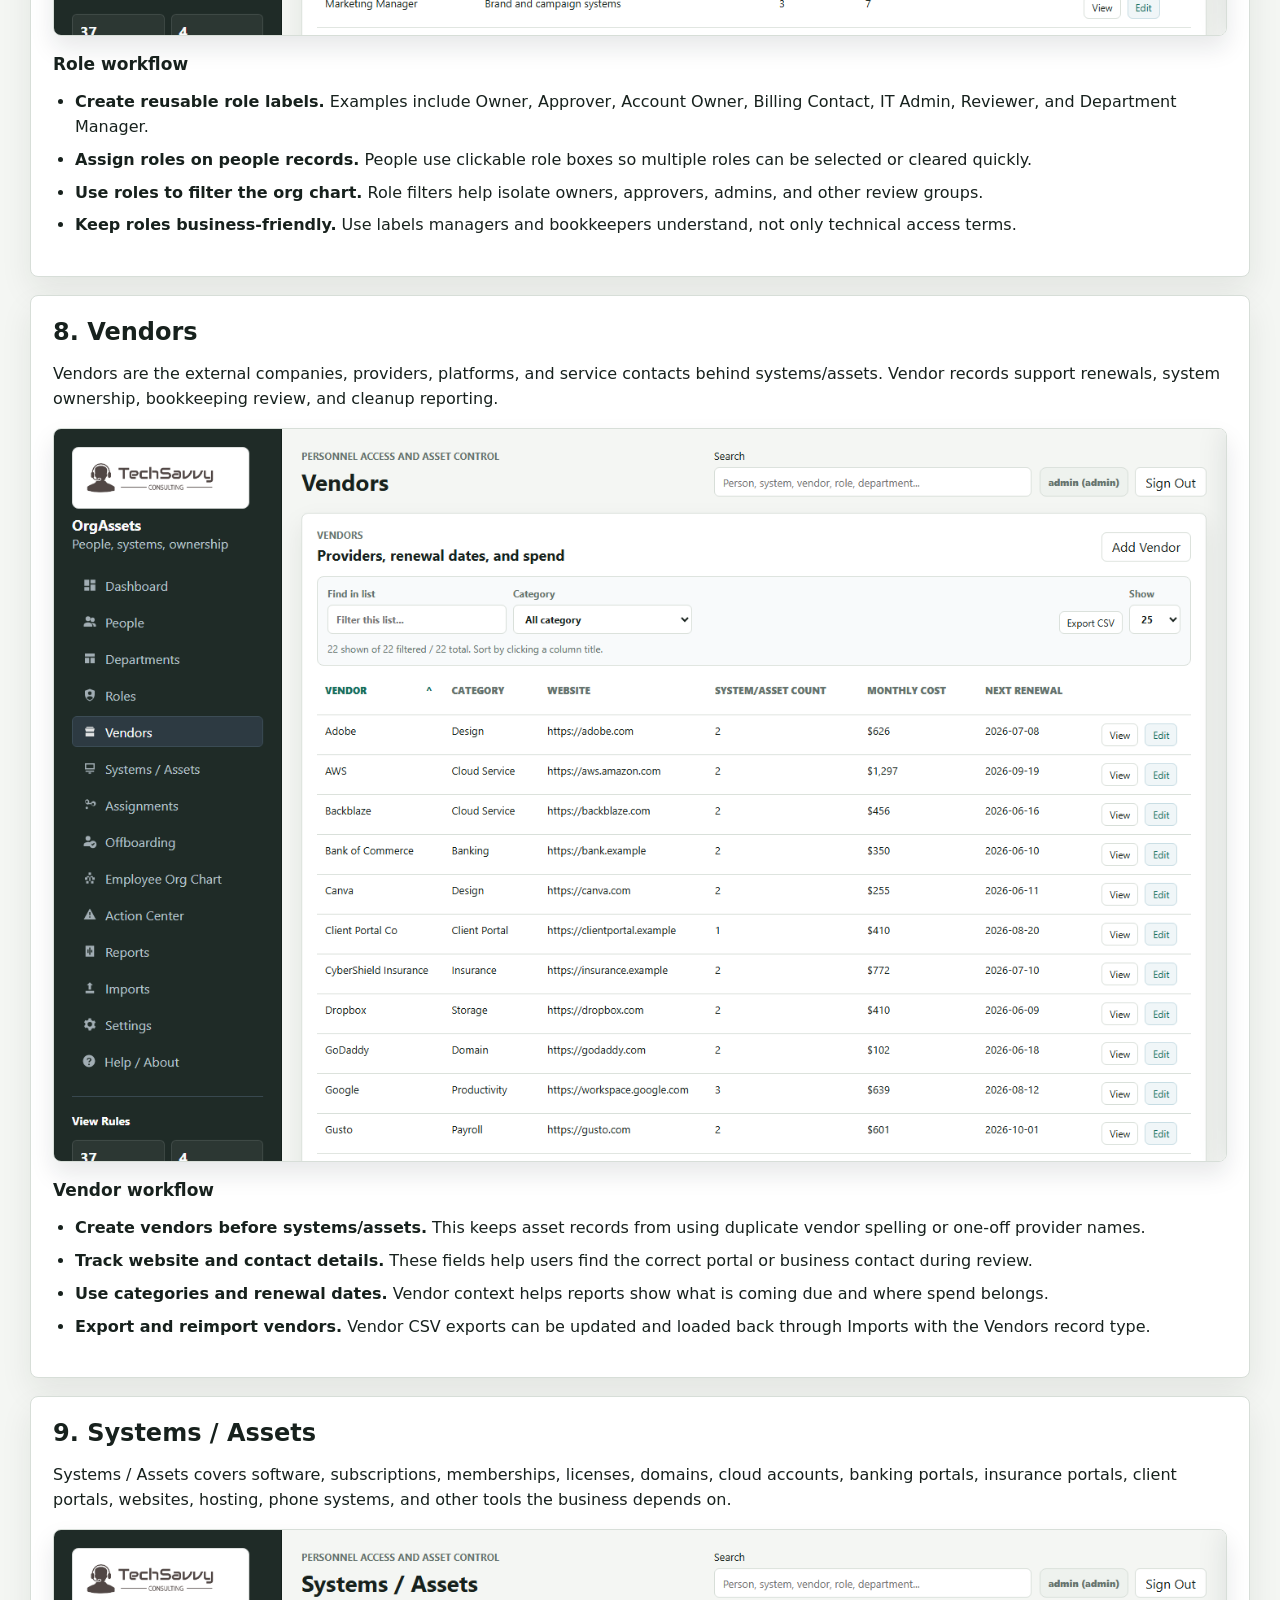
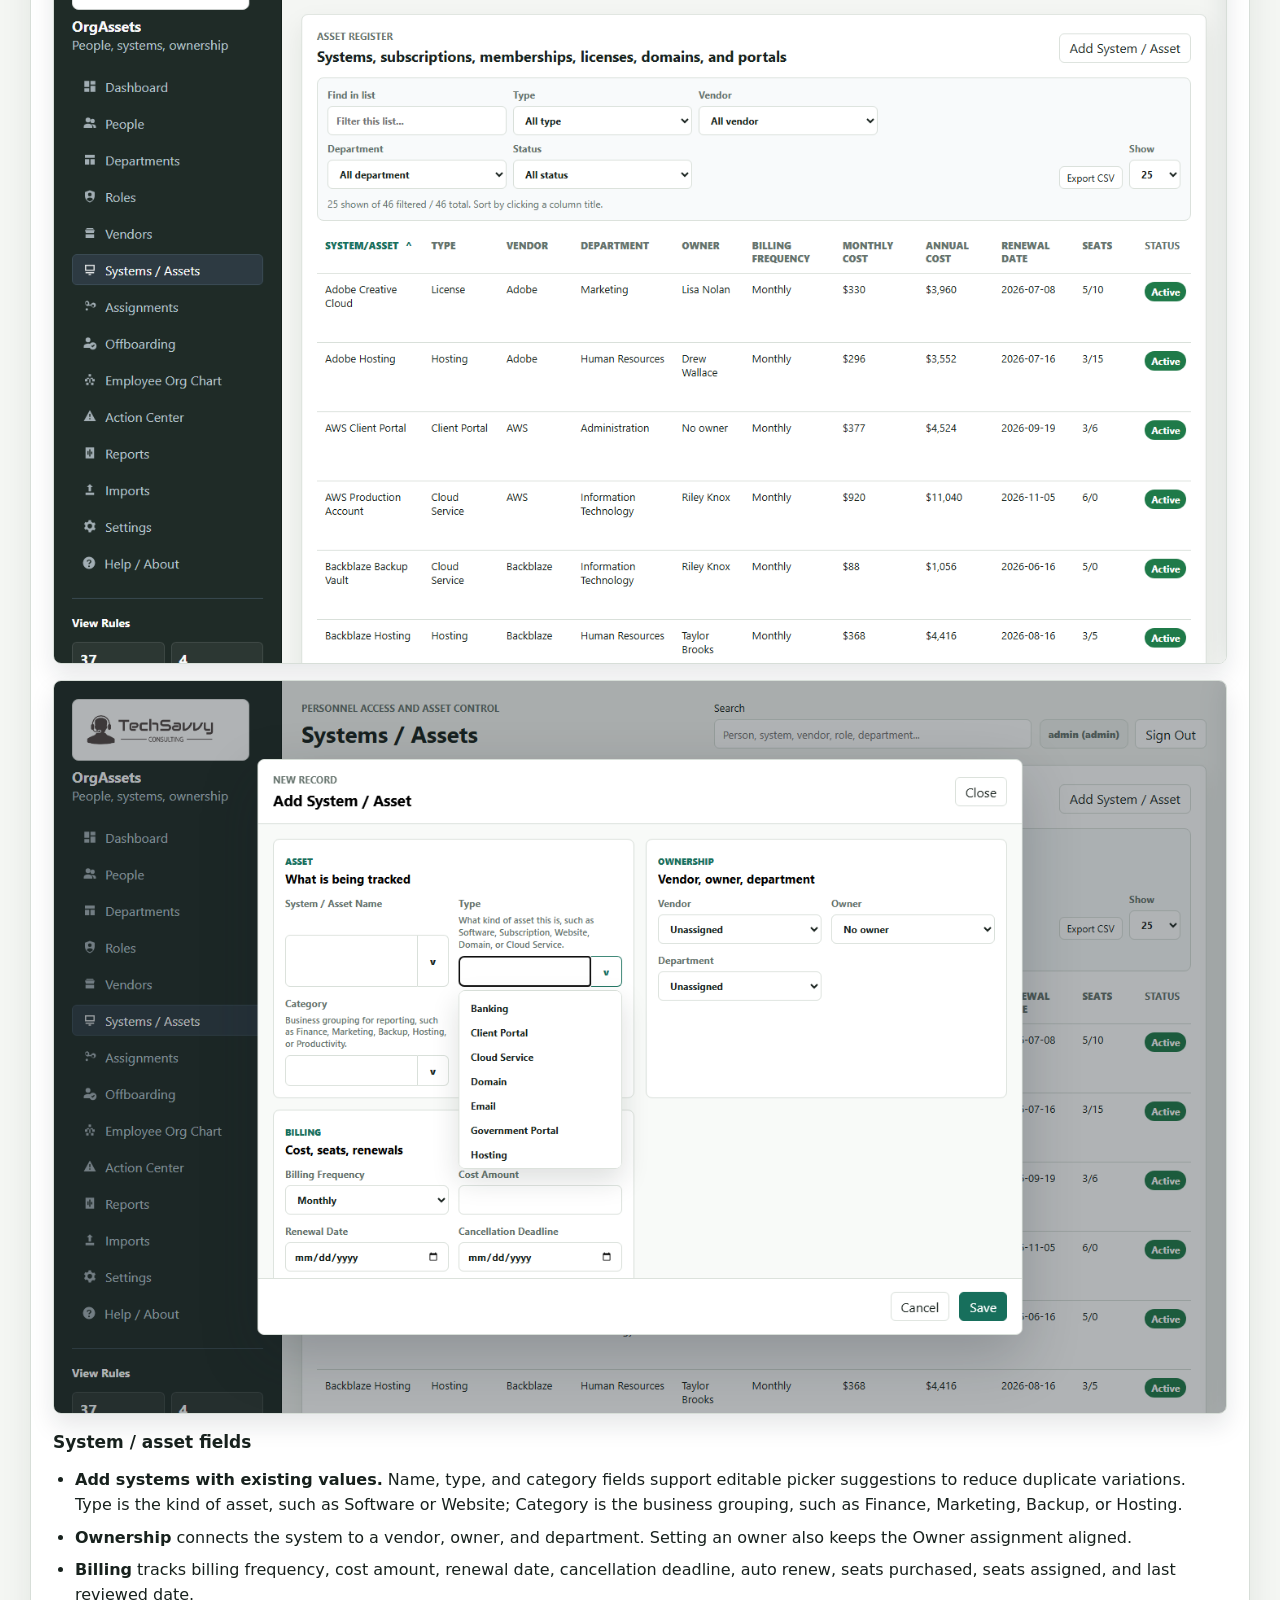
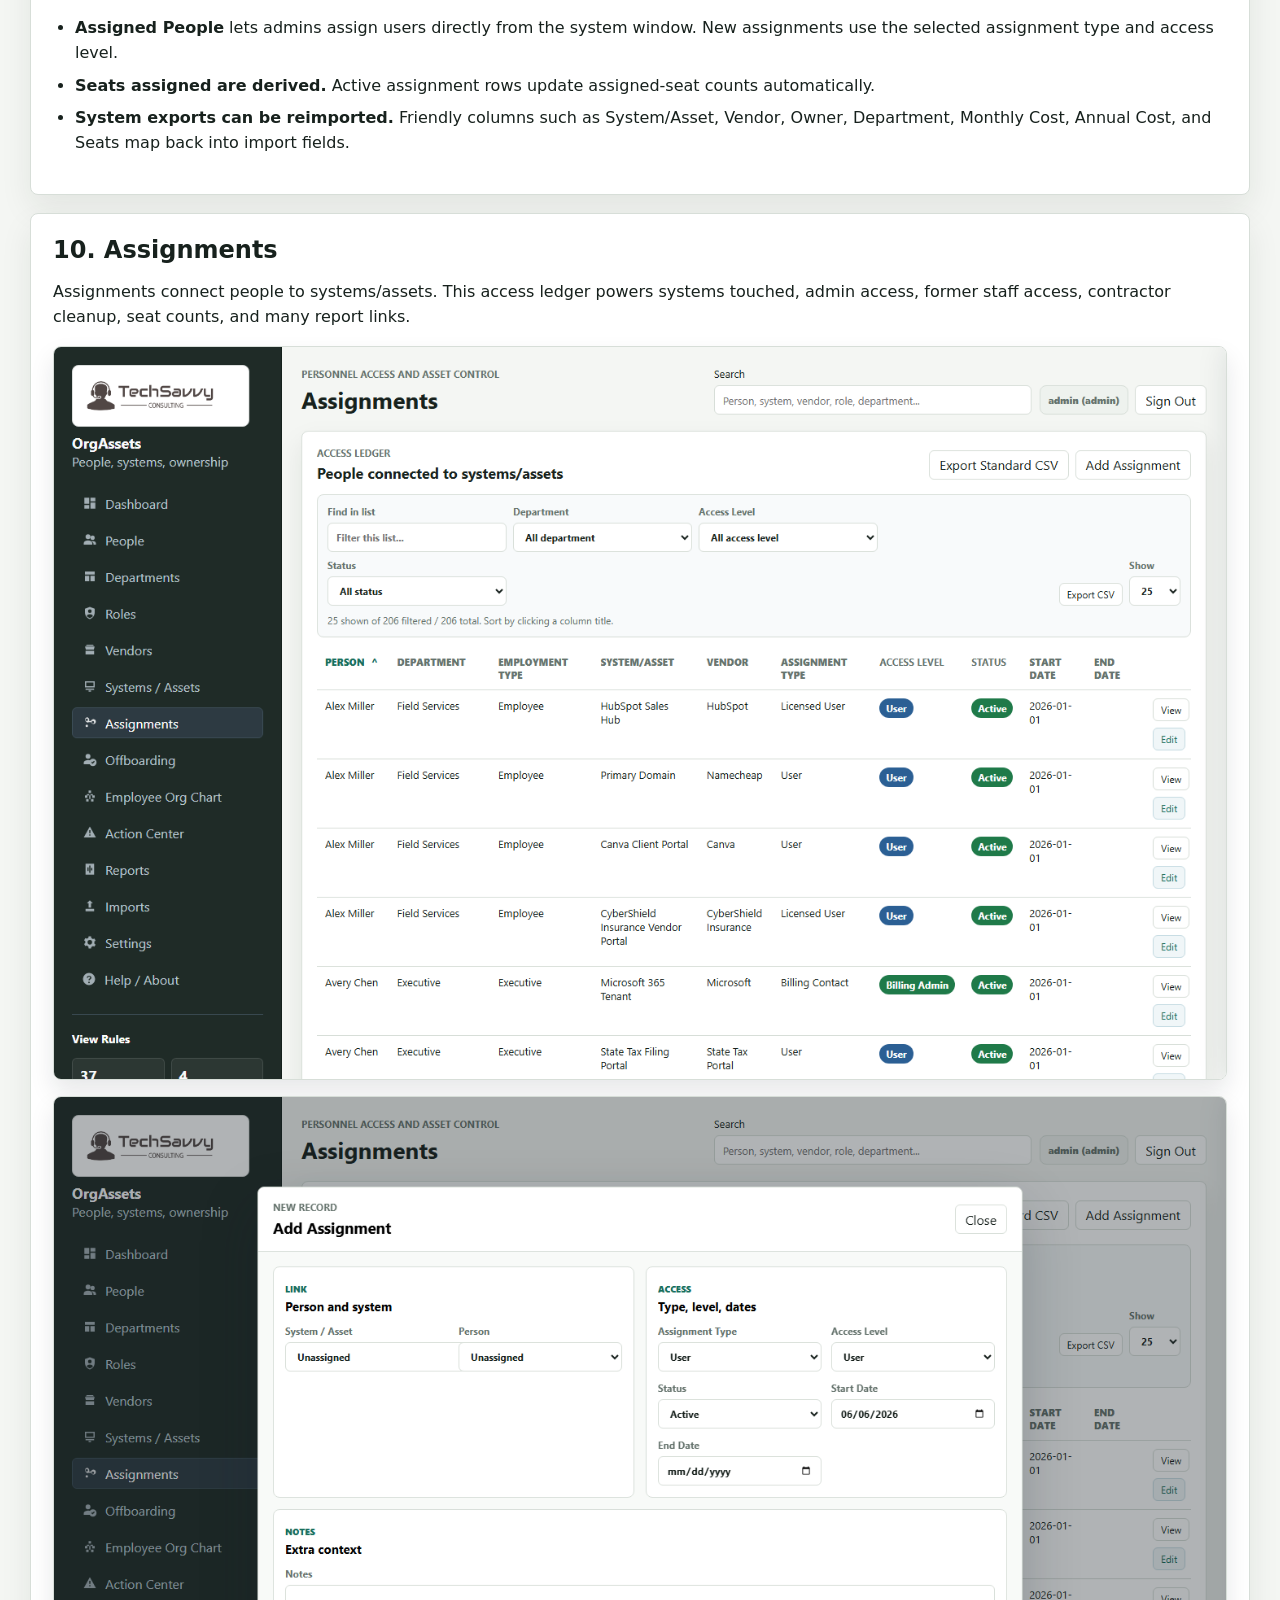
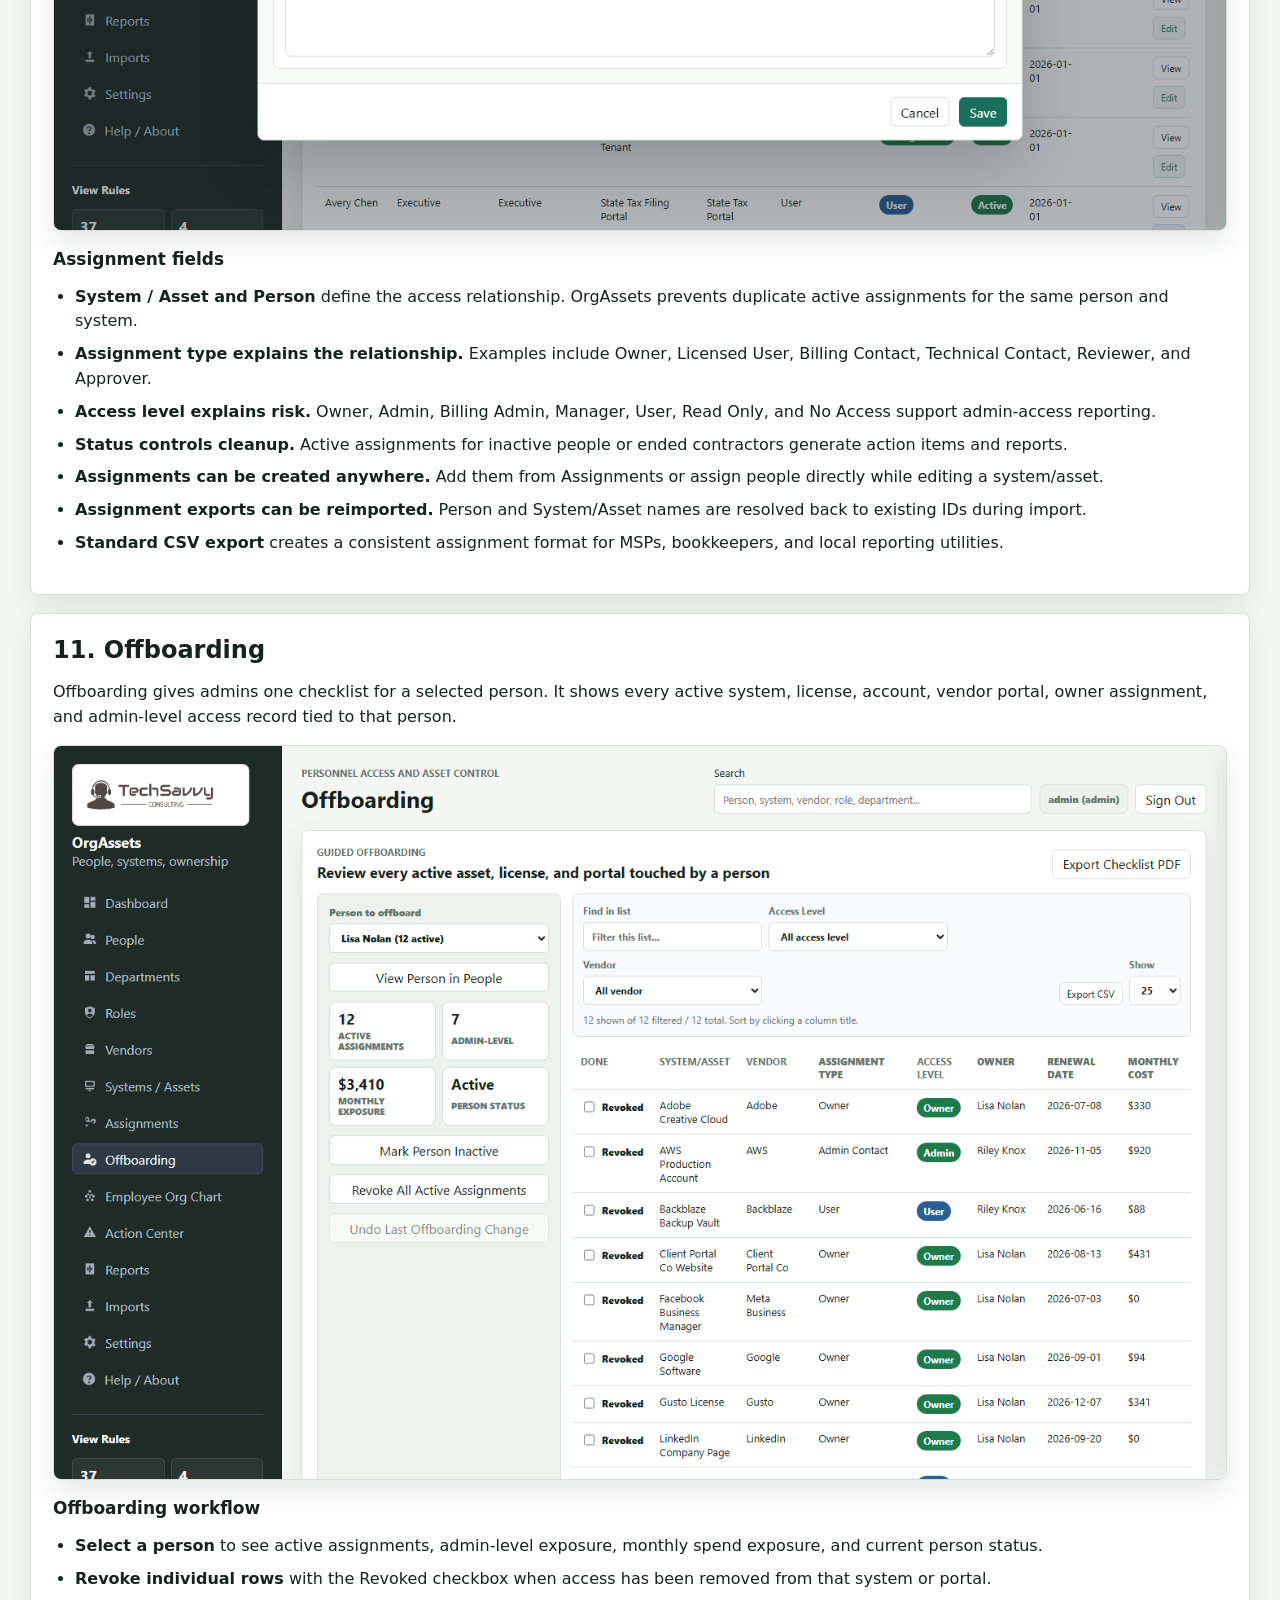
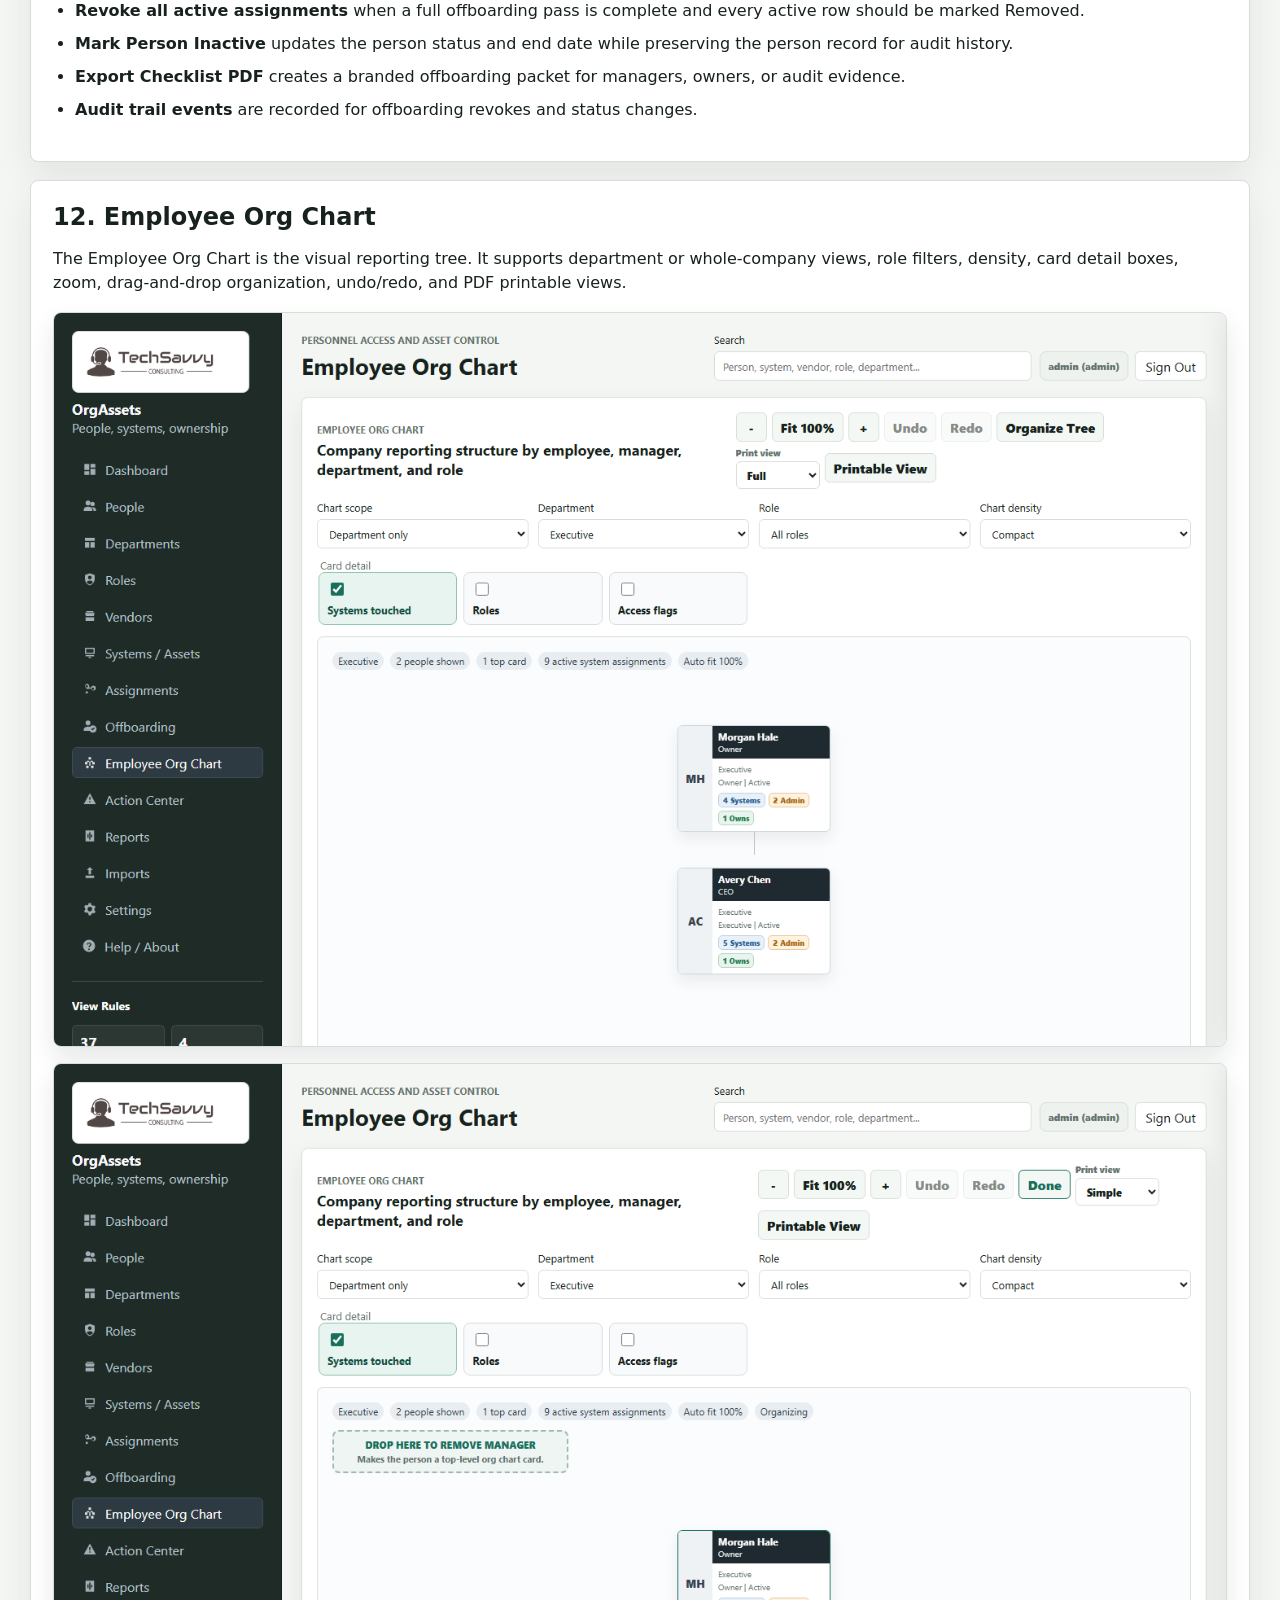
<file: help.html>
<!doctype html>
<html lang="en">
  <head>
    <meta charset="utf-8" />
    <meta name="viewport" content="width=device-width, initial-scale=1" />
    <title>OrgAssets Help</title>
    <link rel="stylesheet" href="./styles.css" />
    <style>
      body {
        background: #f4f6f3;
      }

      .help-layout {
        width: min(1220px, calc(100vw - 32px));
        margin: 0 auto;
        padding: 24px 0 52px;
      }

      .help-hero {
        padding: 28px;
        background: #1f2b27;
        color: #fff;
        border-radius: 8px;
        box-shadow: var(--shadow);
      }

      .brand-row {
        display: grid;
        grid-template-columns: minmax(170px, 220px) minmax(0, 1fr);
        gap: 18px;
        align-items: center;
      }

      .brand-row img {
        width: 100%;
        padding: 8px;
        background: #fff;
        border-radius: 8px;
      }

      .help-hero h1 {
        margin: 0 0 8px;
        font-size: 34px;
      }

      .help-hero p {
        max-width: 920px;
        margin: 0;
        color: #d8e0e5;
        line-height: 1.55;
      }

      .help-nav {
        display: flex;
        flex-wrap: wrap;
        gap: 8px;
        margin-top: 18px;
      }

      .help-nav a,
      .back-top-floating {
        display: inline-flex;
        align-items: center;
        min-height: 36px;
        padding: 0 12px;
        color: var(--text);
        text-decoration: none;
        background: #fff;
        border: 1px solid var(--line);
        border-radius: 6px;
      }

      .help-nav a:hover,
      .back-top-floating:hover {
        border-color: var(--accent);
        box-shadow: 0 8px 18px rgba(23, 32, 39, 0.08);
      }

      .help-nav a.primary {
        background: #e0a84f;
        border-color: #e0a84f;
        color: #1f2b27;
        font-weight: 800;
      }

      .help-nav {
        position: sticky;
        top: 0;
        z-index: 5;
        padding: 12px 0;
        background: #f4f6f3;
      }

      .help-card {
        margin-top: 18px;
        padding: 22px;
        background: #fff;
        border: 1px solid var(--line);
        border-radius: 8px;
        box-shadow: var(--shadow);
      }

      .help-card h2 {
        margin: 0 0 8px;
        font-size: 24px;
      }

      .help-card h3 {
        margin: 18px 0 8px;
        font-size: 17px;
      }

      .help-card p,
      .help-card li {
        line-height: 1.55;
      }

      .help-card ol,
      .help-card ul {
        padding-left: 22px;
      }

      .help-card li {
        margin: 8px 0;
      }

      .help-card h3 + p {
        margin-top: 0;
      }

      .help-card img {
        display: block;
        width: 100%;
        margin: 16px 0;
        border: 1px solid var(--line);
        border-radius: 8px;
        box-shadow: 0 12px 24px rgba(23, 32, 39, 0.1);
      }

      .callout {
        margin-top: 14px;
        padding: 12px;
        color: var(--text);
        background: #eef6f8;
        border-left: 4px solid var(--accent);
        border-radius: 6px;
      }

      .callout p {
        color: inherit;
      }

      .callout.warning {
        background: #fff5e7;
        border-left-color: var(--warn);
      }

      .callout.danger {
        background: #fff0f1;
        border-left-color: var(--danger);
      }

      .feature-grid,
      .workflow-grid {
        display: grid;
        grid-template-columns: repeat(3, minmax(0, 1fr));
        gap: 12px;
        margin-top: 14px;
      }

      .mini-card {
        padding: 14px;
        background: var(--surface-2);
        border: 1px solid var(--line);
        border-radius: 8px;
      }

      .mini-card strong {
        display: block;
        margin-bottom: 6px;
      }

      .back-top-floating {
        position: fixed;
        right: max(18px, calc((100vw - 1220px) / 2 + 16px));
        bottom: 24px;
        z-index: 20;
        font-weight: 800;
        box-shadow: var(--shadow);
      }

      code {
        padding: 2px 5px;
        background: #eef2ee;
        border-radius: 4px;
      }

      @media (max-width: 900px) {
        .brand-row,
        .feature-grid,
        .workflow-grid {
          grid-template-columns: 1fr;
        }

        .brand-row img {
          max-width: 220px;
        }
      }

      @media (max-width: 680px) {
        .help-layout {
          width: min(100vw - 20px, 1220px);
          padding-top: 12px;
        }

        .back-top-floating {
          display: none;
        }

        .help-hero,
        .help-card {
          padding: 16px;
        }

        .help-hero h1 {
          font-size: 28px;
        }
      }
    </style>
  </head>
  <body>
    <a id="top"></a>
    <a class="back-top-floating" href="#top">Back to top</a>

    <main class="help-layout">
      <section class="help-hero">
        <div class="brand-row">
          <img src="./assets/brand/techsavvy-logo.png" alt="TechSavvy Consulting" />
          <div>
            <p class="eyebrow">OrgAssets Help Center</p>
            <h1>Know who owns, uses, and has access to every digital asset</h1>
            <p>
              OrgAssets connects your employee org chart to systems, assets, vendors, subscriptions, access assignments,
              cleanup actions, reports, imports, users, backups, and branded PDF exports.
            </p>
            <div class="callout warning">
              Recommended workstation use: 1366 x 768 minimum, with 1440 x 900 or larger preferred for org chart,
              reporting, import, and settings workflows. Smaller screens can be used for quick review, but dense admin
              work is best on a larger monitor.
            </div>
          </div>
        </div>
      </section>

      <nav class="help-nav" aria-label="Help sections">
        <a class="primary" href="./index.html">Back to Portal</a>
        <a href="#overview">Overview</a>
        <a href="#sign-in">Sign In</a>
        <a href="#daily-use">Daily Use</a>
        <a href="#dashboard">Dashboard</a>
        <a href="#people">People</a>
        <a href="#departments">Departments</a>
        <a href="#roles">Roles</a>
        <a href="#vendors">Vendors</a>
        <a href="#systems">Systems</a>
        <a href="#assignments">Assignments</a>
        <a href="#offboarding">Offboarding</a>
        <a href="#org">Org Chart</a>
        <a href="#details">Details</a>
        <a href="#actions">Actions</a>
        <a href="#reports">Reports</a>
        <a href="#imports">Imports</a>
        <a href="#export-locations">Export Locations</a>
        <a href="#settings">Settings</a>
        <a href="#users-backup">Users</a>
        <a href="#security">Security</a>
        <a href="#troubleshooting">Troubleshooting</a>
        <a href="#about">About Us</a>
      </nav>

      <section id="overview" class="help-card">
        <h2>1. What OrgAssets Does</h2>
        <p>
          OrgAssets gives the business one operating view of digital assets, accounts, subscriptions, vendors, owners,
          users, renewals, spend, admin access, and cleanup work. It helps leadership, bookkeeping, operations, and IT
          see what the company pays for, who owns it, who uses it, and what needs attention.
        </p>
        <div class="feature-grid">
          <article class="mini-card">
            <strong>Bookkeeping and Spend Control</strong>
            <p>Track software, memberships, portals, vendors, payment owners, departments, monthly cost, annual cost, renewals, and cancellation deadlines.</p>
          </article>
          <article class="mini-card">
            <strong>Access and Offboarding Cleanup</strong>
            <p>Find former staff access, contractor access past end date, admin-level accounts, owner gaps, and systems that still need review.</p>
          </article>
          <article class="mini-card">
            <strong>Renewal and Ownership Accountability</strong>
            <p>Assign clear owners, reduce unused seats, prevent surprise renewals, and create clean reports for management, bookkeeping, audits, and insurance reviews.</p>
          </article>
        </div>
        <h3>Quick reference order of operations</h3>
        <ol>
          <li><b>Start with Dashboard</b> to see the current health of people, assets, renewals, cleanup actions, and reports.</li>
          <li><b>Set up Departments, Roles, and Vendors</b> before heavy data entry so people, systems/assets, and reports use consistent values.</li>
          <li><b>Add or review People</b> with the correct department, manager, employment type, status, and role boxes.</li>
          <li><b>Add Systems / Assets</b> with owner, vendor, department, cost, renewal, seat, URL, and review information.</li>
          <li><b>Create Assignments</b> to connect people to systems/assets with assignment type, access level, dates, and status.</li>
          <li><b>Use Offboarding</b> when a person leaves or changes role so every active assignment can be reviewed and revoked from one checklist.</li>
          <li><b>Organize the Employee Org Chart</b> by confirming managers, using Organize Tree for reporting changes, and choosing card detail options.</li>
          <li><b>Review Action Center</b> for owner gaps, renewals, stale reviews, unused seats, former staff access, and contractor cleanup.</li>
          <li><b>Run Reports and export PDFs</b> after filters and multi-column sorting match the review packet you need.</li>
          <li><b>Use Imports and Settings</b> for admin maintenance, branding, users, defaults, audit trail exports, backups, and bulk data updates.</li>
        </ol>
        <div class="callout danger">
          OrgAssets should never store passwords, API keys, MFA seeds, recovery codes, private keys, or credential notes.
          Track ownership and access assignments, not secrets.
        </div>
      </section>

      <section id="sign-in" class="help-card">
        <h2>2. Sign In</h2>
        <img src="./assets/help/21-login-screen.png" alt="OrgAssets login screen with protected app content hidden behind the sign-in dialog" />
        <ol>
          <li>Open the OrgAssets portal link provided by your implementation or support team.</li>
          <li>Sign in with your assigned username and password.</li>
          <li>Use an admin account for Settings, Imports, Users, report branding, backups, and demo-data controls.</li>
          <li>Use a standard user account for day-to-day review, directory, systems/assets, assignments, org chart, actions, and reports.</li>
        </ol>
        <div class="callout warning">
          If you cannot sign in or do not see the areas you need, contact your OrgAssets administrator or support team.
        </div>
      </section>

      <section id="daily-use" class="help-card">
        <h2>3. Daily Navigation and Table Controls</h2>
        <p>
          Most work starts from the left navigation, Dashboard, global search, View Rules cards, or report links. Admin
          users can access Settings and Imports. Standard users are limited away from settings, import, and backup areas.
        </p>
        <h3>Recommended daily workflow</h3>
        <ol>
          <li>Start at Dashboard to review the command queue, dashboard table panels, and report deck.</li>
          <li>Use View Rules to jump into Staff, Contractors, Renewals, or Actions with the right table filters already applied.</li>
          <li>Open the detail panel from any View button, report value, org chart card, system name, person name, vendor, or owner link.</li>
          <li>Use the section tables for maintenance work, then run Reports or Export PDF when management needs a clean review packet.</li>
        </ol>
        <ul>
          <li><b>Global Search</b> filters major tables and dashboard views by visible text.</li>
          <li><b>View Rules</b> jump to Staff, Contractors, Renewals, and Actions. Staff counts exclude contractors.</li>
          <li><b>Find in list</b> searches inside the current table after global search is applied.</li>
          <li><b>Column headers</b> sort table data. Reports also support multi-column sort.</li>
          <li><b>Dropdown filters</b> narrow tables by fields such as department, status, vendor, type, access level, date window, and cost band.</li>
          <li><b>Show limit</b> controls how many rows appear, including compact 3 and 5 record options for smaller screens.</li>
          <li><b>View and text links</b> open detail panels or jump to the correct section.</li>
        </ul>
      </section>

      <section id="dashboard" class="help-card">
        <h2>4. Dashboard</h2>
        <p>
          The Dashboard is the command view for daily review. It summarizes people, systems/assets, monthly cost,
          renewals, cleanup work, admin access, the command queue, dashboard table panels, and the report deck.
        </p>
        <img src="./assets/help/01-dashboard.png" alt="OrgAssets dashboard with metrics, command queue, dashboard table panels, and report deck" />
        <h3>What to review first</h3>
        <ul>
          <li><b>Metric cards are shortcuts.</b> Click People, Systems, Cost, Renewals, Cleanup, or Admin Access to open the related module or report.</li>
          <li><b>Command Queue is operational.</b> Click action labels, system names, or recommendation text to review cleanup work.</li>
          <li><b>Focused tables show risk areas.</b> Renewals, contractor access, former staff access, high cost systems, and no-owner systems appear when enabled in Settings.</li>
          <li><b>Report Deck opens key reports.</b> Jump into cleanup, renewals, former staff, contractors, no owner, spend, org roster, and admin access reports.</li>
        </ul>
      </section>

      <section id="people" class="help-card">
        <h2>5. People Directory</h2>
        <p>
          The People page tracks staff, contractors, subcontractors, executives, owners, and vendor contacts. It is the
          source for reporting lines, roles, access assignments, and user account creation.
        </p>
        <img src="./assets/help/02-people-directory.png" alt="People directory with filters, export, and staff records" />
        <img src="./assets/help/12-people-editor-fields.png" alt="Add person editor showing identity, organization, lifecycle, role, and notes fields" />
        <h3>People fields</h3>
        <ul>
          <li><b>Identity</b> tracks first name, last name, email, phone, and title.</li>
          <li><b>Org fields</b> connect each person to a department, manager, and one or more role cards.</li>
          <li><b>Lifecycle fields</b> track employment type, status, start date, and end date for offboarding and contractor reviews.</li>
          <li><b>Use All, All Staff, and type filters.</b> All includes contractors and staff. All Staff excludes contractors.</li>
          <li><b>Use role cards.</b> Person records use clickable role boxes so multiple roles can be selected or cleared easily.</li>
          <li><b>People exports can be reimported.</b> Export CSV from People and import it back through Imports with the People record type.</li>
        </ul>
      </section>

      <section id="departments" class="help-card">
        <h2>6. Departments</h2>
        <p>
          Departments organize people, managers, systems/assets, costs, and reports. They make it easier to filter the
          directory, assign ownership, review departmental spend, and understand where cleanup work belongs.
        </p>
        <img src="./assets/help/22-departments.png" alt="Departments table showing department names, managers, parent departments, notes, and export controls" />
        <h3>Department workflow</h3>
        <ul>
          <li><b>Create departments early.</b> People and systems/assets use departments for reporting, filtering, ownership, and cost review.</li>
          <li><b>Assign managers where known.</b> Department managers provide useful context in directory and org chart reviews.</li>
          <li><b>Use parent departments when needed.</b> Parent relationships help represent larger business areas without overcomplicating the employee org chart.</li>
          <li><b>Keep names consistent.</b> Clean department names prevent duplicate filters and cleaner report exports.</li>
        </ul>
      </section>

      <section id="roles" class="help-card">
        <h2>7. Roles</h2>
        <p>
          Roles describe what people do in the business and how they participate in access, approval, billing, ownership,
          and review workflows. They are used by People, Employee Org Chart filters, and admin-access reporting.
        </p>
        <img src="./assets/help/23-roles.png" alt="Roles table showing role names, descriptions, and export controls" />
        <h3>Role workflow</h3>
        <ul>
          <li><b>Create reusable role labels.</b> Examples include Owner, Approver, Account Owner, Billing Contact, IT Admin, Reviewer, and Department Manager.</li>
          <li><b>Assign roles on people records.</b> People use clickable role boxes so multiple roles can be selected or cleared quickly.</li>
          <li><b>Use roles to filter the org chart.</b> Role filters help isolate owners, approvers, admins, and other review groups.</li>
          <li><b>Keep roles business-friendly.</b> Use labels managers and bookkeepers understand, not only technical access terms.</li>
        </ul>
      </section>

      <section id="vendors" class="help-card">
        <h2>8. Vendors</h2>
        <p>
          Vendors are the external companies, providers, platforms, and service contacts behind systems/assets. Vendor
          records support renewals, system ownership, bookkeeping review, and cleanup reporting.
        </p>
        <img src="./assets/help/24-vendors.png" alt="Vendors table showing vendor names, categories, websites, contacts, renewal dates, and export controls" />
        <h3>Vendor workflow</h3>
        <ul>
          <li><b>Create vendors before systems/assets.</b> This keeps asset records from using duplicate vendor spelling or one-off provider names.</li>
          <li><b>Track website and contact details.</b> These fields help users find the correct portal or business contact during review.</li>
          <li><b>Use categories and renewal dates.</b> Vendor context helps reports show what is coming due and where spend belongs.</li>
          <li><b>Export and reimport vendors.</b> Vendor CSV exports can be updated and loaded back through Imports with the Vendors record type.</li>
        </ul>
      </section>

      <section id="systems" class="help-card">
        <h2>9. Systems / Assets</h2>
        <p>
          Systems / Assets covers software, subscriptions, memberships, licenses, domains, cloud accounts, banking
          portals, insurance portals, client portals, websites, hosting, phone systems, and other tools the business
          depends on.
        </p>
        <img src="./assets/help/03-systems-assets.png" alt="Systems and assets register with vendors, owners, costs, renewals, seats, and status" />
        <img src="./assets/help/13-system-asset-editor-fields.png" alt="System and asset editor showing editable picker suggestions for name, type, and category fields" />
        <h3>System / asset fields</h3>
        <ul>
          <li><b>Add systems with existing values.</b> Name, type, and category fields support editable picker suggestions to reduce duplicate variations. Type is the kind of asset, such as Software or Website; Category is the business grouping, such as Finance, Marketing, Backup, or Hosting.</li>
          <li><b>Ownership</b> connects the system to a vendor, owner, and department. Setting an owner also keeps the Owner assignment aligned.</li>
          <li><b>Billing</b> tracks billing frequency, cost amount, renewal date, cancellation deadline, auto renew, seats purchased, seats assigned, and last reviewed date.</li>
          <li><b>Assigned People</b> lets admins assign users directly from the system window. New assignments use the selected assignment type and access level.</li>
          <li><b>Seats assigned are derived.</b> Active assignment rows update assigned-seat counts automatically.</li>
          <li><b>System exports can be reimported.</b> Friendly columns such as System/Asset, Vendor, Owner, Department, Monthly Cost, Annual Cost, and Seats map back into import fields.</li>
        </ul>
      </section>

      <section id="assignments" class="help-card">
        <h2>10. Assignments</h2>
        <p>
          Assignments connect people to systems/assets. This access ledger powers systems touched, admin access, former
          staff access, contractor cleanup, seat counts, and many report links.
        </p>
        <img src="./assets/help/04-assignments.png" alt="Assignments page showing people connected to systems/assets with access levels and status" />
        <img src="./assets/help/14-assignment-editor-fields.png" alt="Assignment editor showing system, person, assignment type, access level, status, dates, and notes fields" />
        <h3>Assignment fields</h3>
        <ul>
          <li><b>System / Asset and Person</b> define the access relationship. OrgAssets prevents duplicate active assignments for the same person and system.</li>
          <li><b>Assignment type explains the relationship.</b> Examples include Owner, Licensed User, Billing Contact, Technical Contact, Reviewer, and Approver.</li>
          <li><b>Access level explains risk.</b> Owner, Admin, Billing Admin, Manager, User, Read Only, and No Access support admin-access reporting.</li>
          <li><b>Status controls cleanup.</b> Active assignments for inactive people or ended contractors generate action items and reports.</li>
          <li><b>Assignments can be created anywhere.</b> Add them from Assignments or assign people directly while editing a system/asset.</li>
          <li><b>Assignment exports can be reimported.</b> Person and System/Asset names are resolved back to existing IDs during import.</li>
          <li><b>Standard CSV export</b> creates a consistent assignment format for MSPs, bookkeepers, and local reporting utilities.</li>
        </ul>
      </section>

      <section id="offboarding" class="help-card">
        <h2>11. Offboarding</h2>
        <p>
          Offboarding gives admins one checklist for a selected person. It shows every active system, license, account,
          vendor portal, owner assignment, and admin-level access record tied to that person.
        </p>
        <img src="./assets/help/25-offboarding.png" alt="Offboarding view showing person selector, active assignment summary, revoke actions, and assignment checklist" />
        <h3>Offboarding workflow</h3>
        <ul>
          <li><b>Select a person</b> to see active assignments, admin-level exposure, monthly spend exposure, and current person status.</li>
          <li><b>Revoke individual rows</b> with the Revoked checkbox when access has been removed from that system or portal.</li>
          <li><b>Revoke all active assignments</b> when a full offboarding pass is complete and every active row should be marked Removed.</li>
          <li><b>Mark Person Inactive</b> updates the person status and end date while preserving the person record for audit history.</li>
          <li><b>Export Checklist PDF</b> creates a branded offboarding packet for managers, owners, or audit evidence.</li>
          <li><b>Audit trail events</b> are recorded for offboarding revokes and status changes.</li>
        </ul>
      </section>

      <section id="org" class="help-card">
        <h2>12. Employee Org Chart</h2>
        <p>
          The Employee Org Chart is the visual reporting tree. It supports department or whole-company views, role
          filters, density, card detail boxes, zoom, drag-and-drop organization, undo/redo, and PDF printable views.
        </p>
        <img src="./assets/help/05-employee-org-chart-map.png" alt="Employee org chart with zoom controls, organize tree, print view selector, and card detail options" />
        <img src="./assets/help/15-org-chart-print-controls.png" alt="Employee org chart controls showing whole-company scope, simple print mode, organize tree mode, and card detail toggle boxes" />
        <h3>Org chart workflow</h3>
        <ul>
          <li><b>Choose scope and filters.</b> View the whole company or one department, then filter by role.</li>
          <li><b>Use card detail boxes.</b> Systems touched, roles, and access flags are independent clickable boxes.</li>
          <li><b>Organize the tree.</b> Turn on Organize Tree, drag a person onto a manager, or drop onto the <b>Drop here to remove manager</b> target to make that person a top-level card.</li>
          <li><b>Undo and redo tree edits.</b> Undo and Redo step through the last three reporting-structure changes.</li>
          <li><b>Use Fit, plus, and minus.</b> Fit returns to automatic zoom. Plus and minus switch to manual zoom.</li>
          <li><b>Export printable charts.</b> Full exports the detailed card view with selected details. Simple exports a clean icon tree with head icons, names, and titles only.</li>
        </ul>
      </section>

      <section id="details" class="help-card">
        <h2>13. Detail Panel</h2>
        <p>
          The detail panel is the slide-out drawer used for quick inspection. It opens from View buttons, text links,
          report rows, dashboard shortcuts, and org chart cards. Use it when you want to check related records without
          leaving your current table, report, or org chart view. Close it when you need the full screen back.
        </p>
        <img src="./assets/help/06-detail-panel.png" alt="Detail panel opened from an org chart card showing related person details" />
        <img src="./assets/help/20-system-detail-panel.png" alt="System detail panel showing vendor, owner, department, cost, renewal, seats, and active assigned people" />
        <h3>How details are used</h3>
        <ul>
          <li><b>Close</b> returns the full screen to the underlying table, report, or org chart.</li>
          <li><b>People details</b> show department, manager, employment type, status, roles, direct reports, and systems touched.</li>
          <li><b>System details</b> show vendor, owner, department, cost, renewal, seats, and active assigned people.</li>
          <li><b>Department, vendor, and role details</b> summarize connected people, systems, and assignments.</li>
          <li><b>Assignment details</b> show the person, system, assignment type, access level, dates, and status.</li>
        </ul>
      </section>

      <section id="actions" class="help-card">
        <h2>14. Action Center</h2>
        <p>
          Action Center generates cleanup work from business rules. It is the fastest way to find owner gaps, renewal
          risk, stale reviews, unused seats, former staff access, and contractor access past end date.
        </p>
        <img src="./assets/help/07-action-center.png" alt="Action Center table with action type, reason, person, system, vendor, owner, department, and due date" />
        <h3>Cleanup rules</h3>
        <ul>
          <li><b>Assign owner</b> appears when an active system has no owner.</li>
          <li><b>Renew</b> appears when renewal dates are near or overdue based on the View Rules renewal window.</li>
          <li><b>Review</b> appears when a system has not been reviewed recently.</li>
          <li><b>Remove access</b> appears when former staff or ended contractors still have active assignments.</li>
          <li><b>Reduce seats</b> appears when purchased seats exceed active assigned seats.</li>
        </ul>
      </section>

      <section id="reports" class="help-card">
        <h2>15. Reports</h2>
        <p>
          Reports answer the main audit and operating questions. Report values are clickable, visual breakdowns are
          clickable, table filters are report-specific, and Export PDF follows the active filters, search, department
          selector, and multi-column sort.
        </p>
        <img src="./assets/help/08-reports.png" alt="Reports page with cleanup action report, report filters, multi-column sort, visual breakdown, and export buttons" />
        <img src="./assets/help/16-reports-filters-export.png" alt="Reports page scrolled to a subscription cost table with system, vendor, owner, billing, cost, and seat columns" />
        <h3>Available reports</h3>
        <ul>
          <li>Staff Structure and Org Chart Roster</li>
          <li>Systems Touched by Person and Person Asset Summary</li>
          <li>Subscription Cost and Department Monthly Cost</li>
          <li>Former Staff Access and Contractor Access</li>
          <li>Vendor Renewal and No Owner</li>
          <li>Admin Access by Role and Cleanup Action</li>
        </ul>
        <h3>Report tools</h3>
        <ul>
          <li><b>Department selector</b> filters rows that have a department.</li>
          <li><b>Report filters</b> appear when useful, including vendor, status, type, role, access level, date window, cost band, action, and severity.</li>
          <li><b>Multi-column sort</b> supports up to three sort levels. Header clicks set the primary sort, and Shift-click adds another sort level.</li>
          <li><b>Export CSV</b> exports the current sorted and filtered report rows without hidden metadata.</li>
          <li><b>Export PDF</b> creates a clean branded report PDF using the current sorted and filtered rows, with an executive summary page first.</li>
        </ul>
      </section>

      <section id="imports" class="help-card">
        <h2>16. Imports</h2>
        <p>
          Imports support both technical templates and section export files. That means you can export People, Systems /
          Assets, Assignments, Departments, Roles, or Vendors from their section and import that same CSV back through
          the matching record type.
        </p>
        <img src="./assets/help/09-imports.png" alt="Imports page with templates, import workflow, and section export column compatibility" />
        <img src="./assets/help/17-import-analysis-preview.png" alt="Imports page showing analyzed CSV rows above the section export column compatibility table" />
        <h3>Import workflow</h3>
        <ul>
          <li><b>Download templates</b> for raw import columns such as IDs and internal field names.</li>
          <li><b>Analyze before import</b> to preview New, Update, No change, and Needs Fix rows before loading anything.</li>
          <li><b>Diff Review</b> shows which fields will change so imported files can be checked before data is applied.</li>
          <li><b>Section export columns are accepted.</b> Friendly names such as Person, Department, Vendor, Owner, System/Asset, Roles, Monthly Cost, Annual Cost, and Seats are mapped back to records.</li>
          <li><b>Existing records are merged.</b> Reimporting a section export updates matching records by ID, email, display name, system name, vendor name, or assignment relationship instead of creating duplicates.</li>
          <li><b>Unsafe IDs are rejected.</b> Imported IDs must use a safe format so imported files cannot break page attributes.</li>
          <li><b>Load dependencies first.</b> People, systems, departments, vendors, and roles should exist before assignments are imported.</li>
        </ul>
      </section>

      <section id="export-locations" class="help-card">
        <h2>17. Export Locations</h2>
        <p>
          There is no standalone exports area. Exports live where the work happens.
        </p>
        <ul>
          <li><b>Tables</b> have Export CSV buttons in their toolbar.</li>
          <li><b>Reports</b> have Export CSV and Export PDF buttons. PDF output uses report branding and respects filters and sort order.</li>
          <li><b>Employee Org Chart</b> has Printable View with Full and Simple PDF modes.</li>
          <li><b>Offboarding</b> is admin-only and has Export Checklist PDF for a selected person.</li>
          <li><b>Assignments</b> has Export Standard CSV, and Imports has Assignment Schema CSV.</li>
          <li><b>Settings</b> has admin-only Folder Backup, which downloads the full working host folder ZIP and browser-data snapshot.</li>
        </ul>
      </section>

      <section id="settings" class="help-card">
        <h2>18. Settings</h2>
        <p>
          Settings control report branding, layout defaults, list limits, user accounts, backups, demo data, and the
          boundaries for what should and should not be stored in OrgAssets.
        </p>
        <img src="./assets/help/10-settings.png" alt="Settings page with report branding, dashboard layout, and data field options" />
        <img src="./assets/help/18-settings-report-branding-layout.png" alt="Settings page scrolled to dashboard layout with individual dashboard table checkboxes, data field options, and folder backup controls" />
        <img src="./assets/help/26-audit-trail.png" alt="Audit Trail settings panel with CSV and PDF export buttons and local event history" />
        <h3>Settings workflow</h3>
        <ul>
          <li><b>Report Branding</b> uploads a logo and customizes the PDF report header. The preview shows how reports will look.</li>
          <li><b>Dashboard Layout</b> sets default org chart scope, chart density, Org Snapshot visibility, cost KPI visibility, individual dashboard table visibility, and report deck visibility. Visible dashboard tables automatically move up to fill open dashboard positions.</li>
          <li><b>Data Field Options</b> sets default row limit, person status, employment type, system status, assignment access, and advanced field visibility.</li>
          <li><b>Audit Trail</b> exports local event history as CSV or PDF, including hash-chain markers for integrity review.</li>
          <li><b>Portal Boundaries</b> define the purpose of the portal and remind users not to store credentials.</li>
        </ul>
      </section>

      <section id="users-backup" class="help-card">
        <h2>19. Users, Demo Data, and Folder Backup</h2>
        <p>
          Admin users manage accounts and disaster-recovery exports from Settings. Standard users can review the portal
          but are limited away from Settings, Imports, Offboarding, backups, demo data resets, and business-data editing.
        </p>
        <img src="./assets/help/11-users-backup.png" alt="Settings page showing user account management, Enable All Staff, Disable All Staff, summary cards, and account actions" />
        <img src="./assets/help/19-settings-users-backup-demo.png" alt="Clear Demo Data confirmation explaining that portal records are cleared while user accounts are preserved" />
        <h3>Admin workflow</h3>
        <ul>
          <li><b>Create users from people.</b> Select an existing person and create a portal account.</li>
          <li><b>Enable or disable all staff users.</b> Create or disable staff login accounts in bulk. Contractors, vendor contacts, custom accounts, and the current signed-in account are not included in the bulk action.</li>
          <li><b>Edit users.</b> Change username, person link, role, status, and password.</li>
          <li><b>Admin role</b> has access to all sections, add/edit/delete controls, Imports, Offboarding, Users, Audit Trail exports, Folder Backup, demo data reset, report branding, and portal defaults.</li>
          <li><b>User role</b> can sign in, search, review dashboards, people, departments, roles, vendors, systems/assets, assignments, org chart, action center, reports, detail panels, and available section exports. Users cannot change business data or access admin maintenance areas.</li>
          <li><b>Folder Backup</b> downloads a disaster-recovery ZIP of the working portal folder plus a current browser-data snapshot.</li>
          <li><b>Seed Demo Data and Clear Demo Data</b> are admin-only actions at the bottom of Settings and preserve existing user accounts.</li>
        </ul>
      </section>

      <section id="security" class="help-card">
        <h2>20. Security Guidance</h2>
        <p>
          OrgAssets contains sensitive operational context: people, contractors, systems, vendors, access assignments,
          privileged roles, renewal dates, spend, ownership, and cleanup issues. Treat it as internal infrastructure.
        </p>
        <div class="workflow-grid">
          <article class="mini-card">
            <strong>Trusted local beta</strong>
            <p>Default server binding is same-computer access. Use demo or sanitized data unless the machine and users are trusted.</p>
          </article>
          <article class="mini-card">
            <strong>Internal deployment</strong>
            <p>Use firewall scoping, VPN or internal DNS, HTTPS, folder backups, and role-based accounts before LAN use.</p>
          </article>
          <article class="mini-card">
            <strong>Future production</strong>
            <p>Move users, sessions, authorization, audit history, backups, and password hashing to trusted server/database services.</p>
          </article>
        </div>
        <div class="callout danger">
          LAN-only access reduces exposure, but it does not replace authentication, authorization, audit logging, backups,
          HTTPS, or operational security.
        </div>
      </section>

      <section id="troubleshooting" class="help-card">
        <h2>21. Troubleshooting</h2>
        <ul>
          <li><b>Cannot sign in:</b> confirm the account is active and the username is spelled correctly.</li>
          <li><b>Settings or Imports missing:</b> sign in as an admin account.</li>
          <li><b>Org chart feels crowded:</b> use Fit, reduce card details, use department scope, or use the Simple printable view.</li>
          <li><b>PDF report logo is missing:</b> upload a logo in Settings, or use the default TechSavvy logo.</li>
          <li><b>Import rows fail:</b> analyze the CSV and check required fields. For section exports, choose the matching record type.</li>
          <li><b>Backup fails:</b> confirm you are signed in as an admin, then contact your OrgAssets administrator or support team.</li>
        </ul>
      </section>

      <section id="about" class="help-card">
        <h2>22. About Us</h2>
        <p>
          This OrgAssets portal was developed for practical, day-to-day people-to-systems management: searchable staff
          and contractor records, org chart structure, systems/assets, access assignments, cleanup actions, imports,
          folder backups, and branded PDF reporting in one local portal.
        </p>
        <div class="callout">
          <h3>Software Developed by:</h3>
          <p><b>TechSavvy Consulting, LLC</b></p>
          <p class="small"><a href="https://www.techsavvy.consulting" target="_blank" rel="noopener">https://www.techsavvy.consulting</a></p>
          <p class="small"><a href="mailto:support@techsavvy.consulting">support@techsavvy.consulting</a></p>
        </div>
      </section>
    </main>
  </body>
</html>
</file>
<file: styles.css>
:root {
  color-scheme: light;
  --bg: #f4f6f3;
  --surface: #ffffff;
  --surface-2: #eef2ee;
  --text: #17211d;
  --muted: #65736d;
  --line: #d7ded8;
  --accent: #176f5c;
  --accent-2: #9b5d28;
  --good: #1f7a49;
  --warn: #a66514;
  --danger: #bd3039;
  --info: #2b5f94;
  --ink: #17211d;
  --shadow: 0 14px 32px rgba(23, 33, 29, 0.08);
  font-family: Inter, ui-sans-serif, system-ui, -apple-system, BlinkMacSystemFont, "Segoe UI", sans-serif;
}

* {
  box-sizing: border-box;
}

body {
  margin: 0;
  min-height: 100vh;
  overflow-x: hidden;
  background: var(--bg);
  color: var(--text);
}

button,
input,
select,
textarea {
  font: inherit;
}

button,
select,
input,
textarea {
  border: 1px solid var(--line);
  border-radius: 6px;
}

button {
  min-height: 36px;
  padding: 0 12px;
  background: var(--surface);
  color: var(--text);
  cursor: pointer;
}

button:hover {
  border-color: var(--accent);
  color: var(--accent);
}

select,
input,
textarea {
  min-height: 36px;
  padding: 0 10px;
  background: #fff;
  color: var(--text);
}

textarea {
  min-height: 88px;
  padding: 9px 10px;
  resize: vertical;
}

[hidden] {
  display: none !important;
}

.icon-sprite {
  display: none;
}

.app-shell {
  display: grid;
  grid-template-columns: 280px minmax(0, 1fr);
  min-height: 100vh;
}

.sidebar {
  position: sticky;
  top: 0;
  height: 100vh;
  overflow: auto;
  padding: 22px;
  background: #1f2b27;
  color: #f9fbfc;
  border-right: 1px solid #15211c;
}

.brand {
  display: grid;
  gap: 8px;
  margin-bottom: 22px;
}

.brand::before {
  content: none;
}

.brand-logo {
  display: block;
  width: min(100%, 218px);
  height: 76px;
  object-fit: contain;
  object-position: left center;
  padding: 8px;
  background: #fff;
  border: 1px solid #d6d9d8;
  border-radius: 8px;
}

.brand h1,
.brand p,
.panel h3,
.topbar h2,
.sidebar-panel h2 {
  margin: 0;
}

.brand h1 {
  font-size: 18px;
}

.brand p,
.sidebar-panel,
.nav-item {
  color: #b8c4cc;
}

.nav-list {
  display: grid;
  gap: 7px;
}

.nav-item {
  display: flex;
  align-items: center;
  justify-content: flex-start;
  gap: 10px;
  width: 100%;
  min-height: 38px;
  padding: 0 12px;
  text-align: left;
  text-decoration: none;
  background: transparent;
  border-color: transparent;
}

.nav-icon {
  width: 18px;
  height: 18px;
  flex: 0 0 18px;
  fill: currentColor;
  opacity: 0.86;
}

.nav-item span {
  min-width: 0;
  overflow: hidden;
  text-overflow: ellipsis;
  white-space: nowrap;
}

.nav-item.active,
.nav-item:hover {
  background: #2d3a42;
  color: #fff;
  border-color: #3e4f59;
}

.sidebar-panel {
  margin-top: 24px;
  padding-top: 20px;
  border-top: 1px solid #3e4f59;
}

.sidebar-panel h2 {
  margin-bottom: 14px;
  color: #fff;
  font-size: 14px;
}

.sidebar-panel label,
.search,
.filter-grid label {
  display: grid;
  gap: 6px;
  font-size: 13px;
}

.sidebar-panel select {
  width: 100%;
}

.toggle-row {
  display: flex !important;
  grid-template-columns: none;
  align-items: center;
  gap: 8px;
  margin-top: 14px;
}

.toggle-row input {
  width: 16px;
  min-height: 16px;
}

.view-rule-stats {
  display: grid;
  grid-template-columns: repeat(2, minmax(0, 1fr));
  gap: 8px;
  margin-bottom: 14px;
}

.view-rule-card {
  display: grid;
  gap: 2px;
  min-height: 58px;
  padding: 9px;
  background: rgba(255, 255, 255, 0.06);
  border-color: rgba(255, 255, 255, 0.12);
  color: #f9fbfc;
  text-align: left;
}

.view-rule-card strong {
  font-size: 18px;
}

.view-rule-card span {
  color: #b8c4cc;
  font-size: 11px;
  font-weight: 800;
  text-transform: uppercase;
}

.view-rule-card:hover {
  background: rgba(255, 255, 255, 0.1);
  color: #fff;
}

.rule-toggle {
  min-height: 40px;
  padding: 8px 9px;
  background: rgba(255, 255, 255, 0.04);
  border: 1px solid rgba(255, 255, 255, 0.1);
  border-radius: 8px;
}

.workspace {
  min-width: 0;
  padding: 24px;
}

body.logged-out {
  background: #1f2b27;
}

body.logged-out .app-shell {
  visibility: hidden;
}

.login-dialog {
  width: min(420px, 92vw);
  padding: 0;
  border: 1px solid var(--line);
  border-radius: 8px;
  box-shadow: 0 26px 70px rgba(23, 32, 39, 0.28);
}

.login-dialog::backdrop {
  background: #1f2b27;
}

.login-panel {
  display: grid;
  gap: 14px;
  padding: 24px;
  background: var(--surface);
}

.login-logo {
  width: 118px;
  max-height: 46px;
  object-fit: contain;
}

.login-panel h2 {
  margin: 0;
  font-size: 26px;
}

.login-panel label {
  display: grid;
  gap: 6px;
  color: var(--muted);
  font-size: 12px;
  font-weight: 800;
}

.login-error {
  min-height: 18px;
  margin: 0;
  color: var(--danger);
  font-size: 12px;
  font-weight: 800;
}

.topbar {
  display: flex;
  gap: 18px;
  align-items: center;
  justify-content: space-between;
  margin-bottom: 20px;
}

.topbar h2 {
  font-size: 28px;
}

.topbar-actions {
  display: flex;
  flex-wrap: wrap;
  gap: 10px;
  align-items: end;
  justify-content: flex-end;
}

.user-session {
  display: flex;
  gap: 8px;
  align-items: center;
}

.user-session span {
  padding: 9px 10px;
  background: var(--surface-2);
  border: 1px solid var(--line);
  border-radius: 8px;
  color: var(--muted);
  font-size: 12px;
  font-weight: 800;
}

.search input {
  width: min(34vw, 390px);
}

.eyebrow {
  margin: 0 0 5px;
  color: var(--muted);
  font-size: 12px;
  font-weight: 700;
  letter-spacing: 0;
  text-transform: uppercase;
}

.view {
  display: none;
}

.view.active {
  display: block;
}

.metric-grid {
  display: grid;
  grid-template-columns: repeat(6, minmax(132px, 1fr));
  gap: 10px;
  margin-bottom: 14px;
}

.metric,
.panel {
  background: var(--surface);
  border: 1px solid var(--line);
  border-radius: 8px;
  box-shadow: var(--shadow);
}

.metric {
  position: relative;
  display: grid;
  gap: 8px;
  min-height: 92px;
  overflow: hidden;
  padding: 14px;
  text-align: left;
}

.metric-button {
  grid-template-columns: 50px 1fr;
  align-items: center;
  isolation: isolate;
}

.metric-button::before {
  position: absolute;
  inset: 0 auto 0 0;
  width: 4px;
  background: linear-gradient(180deg, var(--accent), var(--accent-2));
  content: "";
}

.metric-button::after {
  position: absolute;
  right: -34px;
  bottom: -34px;
  z-index: -1;
  width: 92px;
  height: 92px;
  background: rgba(23, 111, 92, 0.08);
  border-radius: 50%;
  content: "";
}

.metric-button:hover {
  border-color: var(--accent);
  color: var(--text);
  box-shadow: 0 18px 34px rgba(23, 33, 29, 0.12);
  transform: translateY(-2px);
}

.metric-icon {
  display: grid;
  width: 44px;
  height: 44px;
  place-items: center;
  background: #e7f2ee;
  border: 1px solid #b9d9cf;
  border-radius: 8px;
  color: var(--accent);
}

.metric-icon svg {
  width: 22px;
  height: 22px;
  fill: currentColor;
}

.metric-copy {
  display: grid;
  gap: 3px;
  min-width: 0;
}

.metric-button:focus-visible {
  outline: 3px solid rgba(27, 111, 135, 0.22);
  outline-offset: 2px;
}

.metric p {
  margin: 0;
  color: var(--muted);
  font-size: 13px;
}

.metric strong {
  display: block;
  font-size: 24px;
}

.metric-copy span,
.metric-arrow {
  color: var(--muted);
  font-size: 12px;
}

.metric-arrow {
  position: absolute;
  right: 12px;
  top: 10px;
  opacity: 0;
  transition: opacity 140ms ease;
}

.metric-button:hover .metric-arrow {
  opacity: 1;
}

.dashboard-grid,
.dashboard-command-grid,
.split-view {
  display: grid;
  gap: 14px;
}

.dashboard-command-grid {
  grid-template-columns: repeat(2, minmax(0, 1fr));
  margin-bottom: 14px;
}

.dashboard-command-grid.dashboard-tables-empty .action-panel {
  grid-column: 1 / -1;
}

.report-deck-panel {
  grid-column: 1 / -1;
}

.dashboard-grid {
  grid-template-columns: repeat(2, minmax(0, 1fr));
}

.split-view {
  grid-template-columns: minmax(320px, 0.7fr) minmax(0, 1.3fr);
}

.split-resizer {
  position: relative;
  min-height: 100%;
  cursor: col-resize;
  border-radius: 999px;
}

.split-resizer::before {
  position: absolute;
  top: 12px;
  bottom: 12px;
  left: 50%;
  width: 4px;
  background: #ccd8d2;
  border-radius: 999px;
  box-shadow: inset 0 0 0 1px #b7c7bf;
  content: "";
  transform: translateX(-50%);
}

.split-resizer::after {
  position: absolute;
  top: 50%;
  left: 50%;
  width: 10px;
  height: 42px;
  background:
    linear-gradient(#7d8f86, #7d8f86) center 11px / 6px 1px no-repeat,
    linear-gradient(#7d8f86, #7d8f86) center 21px / 6px 1px no-repeat,
    linear-gradient(#7d8f86, #7d8f86) center 31px / 6px 1px no-repeat,
    #f4f8f5;
  border: 1px solid #c2d0c8;
  border-radius: 999px;
  content: "";
  transform: translate(-50%, -50%);
}

.split-resizer:hover::before,
.split-resizer:focus-visible::before,
.resizing-split .split-resizer::before {
  background: var(--accent);
}

.panel {
  min-width: 0;
  padding: 18px;
}

.panel-header {
  display: flex;
  gap: 12px;
  align-items: center;
  justify-content: space-between;
  margin-bottom: 14px;
}

.button-row,
.row-actions {
  display: flex;
  flex-wrap: wrap;
  gap: 8px;
  align-items: center;
}

.panel h3 {
  font-size: 18px;
}

.status-pill {
  display: inline-flex;
  align-items: center;
  min-height: 24px;
  padding: 0 8px;
  border-radius: 999px;
  color: #fff;
  font-size: 12px;
  font-weight: 700;
  white-space: nowrap;
}

.status-pill.good {
  background: var(--good);
}

.status-pill.warn {
  background: var(--warn);
}

.status-pill.danger {
  background: var(--danger);
}

.status-pill.info {
  background: var(--info);
}

.table-wrap {
  overflow: auto;
  max-width: 100%;
}

.table-wrap.compact {
  max-height: 320px;
}

table {
  width: 100%;
  min-width: 860px;
  border-collapse: collapse;
}

#dashboard table {
  min-width: 0;
  table-layout: fixed;
}

#dashboard th,
#dashboard td {
  padding: 8px;
  font-size: 12px;
  white-space: normal;
  overflow-wrap: anywhere;
}

#dashboard th:nth-child(n+6),
#dashboard td:nth-child(n+6) {
  width: 64px;
}

th,
td {
  padding: 10px;
  border-bottom: 1px solid var(--line);
  text-align: left;
  vertical-align: top;
  font-size: 13px;
}

th {
  position: sticky;
  top: 0;
  z-index: 1;
  background: var(--surface);
  color: var(--muted);
  font-size: 12px;
  text-transform: uppercase;
}

.th-sort {
  display: flex;
  width: 100%;
  min-height: 28px;
  justify-content: space-between;
  gap: 8px;
  padding: 0;
  background: transparent;
  border: 0;
  color: inherit;
  font-size: inherit;
  font-weight: 800;
  text-align: left;
  text-transform: uppercase;
}

.th-sort:hover,
.th-sort.active {
  color: var(--accent);
}

.sort-indicator {
  min-width: 12px;
  color: var(--accent);
}

tr:hover td {
  background: #f9fbfc;
}

.row-button {
  min-height: 28px;
  padding: 0 9px;
  font-size: 12px;
}

button:disabled,
.row-button:disabled {
  cursor: not-allowed;
  opacity: 0.52;
}

.danger-row {
  border-color: #edc3c6;
  color: var(--danger);
}

.edit-button {
  background: #f0f6f8;
  border-color: #c6dce3;
  color: var(--accent);
}

.text-link {
  display: inline;
  min-height: 0;
  padding: 0;
  background: transparent;
  border: 0;
  border-radius: 0;
  color: inherit;
  font: inherit;
  text-align: left;
}

.text-link:hover,
.text-link:focus-visible {
  color: var(--accent);
  outline: 0;
}

.link-separator {
  color: var(--muted);
  font-weight: 400;
}

.table-toolbar {
  display: grid;
  grid-template-columns: minmax(0, 1fr) auto;
  gap: 10px 14px;
  align-items: end;
  margin-bottom: 12px;
  padding: 12px;
  background: #f8fafb;
  border: 1px solid var(--line);
  border-radius: 8px;
}

.table-toolbar label,
.record-field,
.settings-form label {
  display: grid;
  gap: 6px;
  min-width: 0;
  color: var(--muted);
  font-size: 12px;
  font-weight: 700;
}

.field-help {
  color: var(--muted);
  font-size: 11px;
  font-weight: 500;
  line-height: 1.35;
}

.record-combo-field {
  position: relative;
}

.combo-input-wrap {
  display: grid;
  grid-template-columns: minmax(0, 1fr) 38px;
}

.combo-input-wrap input {
  border-top-right-radius: 0;
  border-bottom-right-radius: 0;
}

.combo-trigger {
  min-height: 38px;
  padding: 0;
  border-left: 0;
  border-top-left-radius: 0;
  border-bottom-left-radius: 0;
  font-size: 12px;
  font-weight: 900;
}

.combo-menu {
  position: absolute;
  top: calc(100% + 4px);
  right: 0;
  left: 0;
  z-index: 20;
  overflow: auto;
  max-height: 220px;
  padding: 6px;
  background: #fff;
  border: 1px solid var(--line);
  border-radius: 8px;
  box-shadow: 0 14px 34px rgba(23, 33, 29, 0.14);
}

.combo-menu button {
  display: block;
  width: 100%;
  min-height: 30px;
  padding: 6px 8px;
  background: transparent;
  border: 0;
  border-radius: 6px;
  color: var(--text);
  font-size: 12px;
  text-align: left;
}

.combo-menu button:hover,
.combo-menu button:focus {
  background: #e8f4ef;
}

.table-tools-primary,
.table-tools-secondary {
  display: flex;
  flex-wrap: wrap;
  gap: 8px;
  align-items: end;
}

.table-tools-primary label {
  min-width: min(220px, 100%);
}

.table-tools-secondary {
  justify-content: flex-end;
}

.table-count {
  grid-column: 1 / -1;
  color: var(--muted);
  font-size: 12px;
}

.multi-sort-panel {
  grid-column: 1 / -1;
  display: grid;
  gap: 10px;
  padding: 12px;
  background: #eef5f2;
  border: 1px solid #cadbd3;
  border-radius: 8px;
}

.multi-sort-title {
  display: flex;
  gap: 10px;
  align-items: center;
  justify-content: space-between;
}

.multi-sort-title span {
  color: var(--accent);
  font-size: 12px;
  font-weight: 900;
  text-transform: uppercase;
}

.multi-sort-grid {
  display: grid;
  grid-template-columns: repeat(3, minmax(180px, 1fr) minmax(150px, 0.72fr));
  gap: 8px;
  align-items: end;
}

.multi-sort-grid label {
  display: grid;
  gap: 6px;
  min-width: 0;
  color: var(--muted);
  font-size: 12px;
  font-weight: 800;
}

.tag-list {
  display: flex;
  flex-wrap: wrap;
  gap: 5px;
}

.tag {
  display: inline-flex;
  align-items: center;
  min-height: 22px;
  padding: 0 7px;
  border-radius: 999px;
  background: #e7edf1;
  color: #33424c;
  font-size: 12px;
}

.tag-link {
  border-color: transparent;
  font-weight: 400;
}

.tag-link:hover,
.tag-link:focus-visible {
  background: #dce8e1;
  border-color: #b9cfc3;
  color: var(--accent);
}

.org-chart {
  overflow: auto;
  max-height: 720px;
}

.org-node {
  position: relative;
  width: max-content;
  min-width: 220px;
  max-width: 280px;
  margin: 0 0 10px 18px;
  padding: 10px;
  background: var(--surface-2);
  border: 1px solid var(--line);
  border-radius: 8px;
}

.org-node::before {
  position: absolute;
  top: 18px;
  left: -18px;
  width: 18px;
  border-top: 1px solid var(--line);
  content: "";
}

.org-node button {
  min-height: 0;
  padding: 0;
  background: transparent;
  border: 0;
  color: var(--text);
  font-weight: 700;
  text-align: left;
}

.org-node span {
  display: block;
  margin-top: 3px;
  color: var(--muted);
  font-size: 12px;
  overflow-wrap: normal;
}

.org-children {
  margin-top: 10px;
  margin-left: 14px;
  border-left: 1px solid var(--line);
}

.filter-grid {
  display: grid;
  grid-template-columns: repeat(4, minmax(150px, 1fr));
  gap: 12px;
  align-items: end;
  margin-bottom: 14px;
}

.chart-tools {
  display: flex;
  flex-wrap: wrap;
  gap: 6px;
  align-items: center;
}

.chart-tools button {
  min-width: 38px;
  padding: 0 10px;
  background: #f4f8f5;
  font-weight: 800;
}

#topologyZoomReset {
  min-width: 88px;
}

.print-mode-select {
  display: grid;
  gap: 3px;
  min-width: 92px;
  color: var(--muted);
  font-size: 11px;
  font-weight: 800;
}

.print-mode-select select {
  min-height: 34px;
  padding: 0 28px 0 9px;
  font-size: 13px;
}

.card-detail-options {
  display: grid;
  grid-column: span 2;
  grid-template-columns: repeat(3, minmax(130px, 1fr));
  gap: 8px;
  min-width: 0;
  padding: 0;
  border: 0;
}

.card-detail-options legend {
  grid-column: 1 / -1;
  color: var(--muted);
  font-size: 13px;
}

.toggle-card {
  display: flex;
  align-items: center;
  gap: 8px;
  min-height: 40px;
  padding: 9px 10px;
  background: #f8fafb;
  border: 1px solid var(--line);
  border-radius: 8px;
  color: var(--text);
  cursor: pointer;
}

.toggle-card:hover,
.toggle-card:focus-within {
  border-color: var(--accent);
  box-shadow: 0 8px 18px rgba(23, 111, 92, 0.1);
}

.toggle-card:has(input:checked) {
  background: #e8f4ef;
  border-color: #8fc3ad;
  color: #124f42;
}

.toggle-card input {
  width: 16px;
  min-height: 16px;
  accent-color: var(--accent);
}

.toggle-card span {
  min-width: 0;
  overflow: hidden;
  font-weight: 700;
  text-overflow: ellipsis;
  white-space: nowrap;
}

.employee-chart-wrap {
  overflow: auto;
  height: calc(100vh - 260px);
  min-height: 620px;
  padding: 18px;
  background: #fbfcfd;
  border: 1px solid var(--line);
  border-radius: 8px;
  overscroll-behavior: contain;
}

.top-level-drop {
  display: inline-grid;
  gap: 2px;
  align-items: center;
  justify-items: center;
  min-width: 290px;
  min-height: 50px;
  margin: 0 auto 14px;
  padding: 8px 18px;
  background: #eef5f2;
  border: 2px dashed #9eb9ac;
  border-radius: 8px;
  color: var(--accent);
  font-size: 12px;
  text-align: center;
}

.top-level-drop strong {
  font-weight: 900;
  text-transform: uppercase;
}

.top-level-drop span {
  color: var(--muted);
  font-size: 11px;
  font-weight: 700;
}

.top-level-drop.org-drop-active {
  background: #dff2e8;
  border-color: var(--accent);
  box-shadow: inset 0 0 0 2px rgba(23, 111, 92, 0.16);
}

.employee-chart {
  display: inline-block;
  min-width: 100%;
  padding: 12px 12px 24px;
  text-align: center;
}

.employee-chart ul {
  position: relative;
  display: table;
  margin: 0 auto;
  padding: 22px 0 0;
  white-space: nowrap;
}

.employee-chart li {
  position: relative;
  display: table-cell;
  padding: 22px 5px 0;
  vertical-align: top;
}

.employee-chart li::before,
.employee-chart li::after {
  position: absolute;
  top: 0;
  width: 50%;
  height: 28px;
  border-top: 1px solid #b9c3ca;
  content: "";
}

.employee-chart li::before {
  right: 50%;
}

.employee-chart li::after {
  left: 50%;
  border-left: 1px solid #b9c3ca;
}

.employee-chart li:only-child::before,
.employee-chart li:only-child::after {
  display: none;
}

.employee-chart li:first-child::before,
.employee-chart li:last-child::after {
  border: 0;
}

.employee-chart li:last-child::before {
  border-right: 1px solid #b9c3ca;
  border-radius: 0 8px 0 0;
}

.employee-chart li:first-child::after {
  border-radius: 8px 0 0 0;
}

.employee-chart ul ul::before {
  position: absolute;
  top: 0;
  left: 50%;
  height: 28px;
  border-left: 1px solid #b9c3ca;
  content: "";
}

.employee-card {
  display: inline-grid;
  grid-template-columns: 42px 1fr;
  width: 188px;
  min-height: 76px;
  overflow: hidden;
  padding: 0;
  background: #fff;
  border: 1px solid #cfd7dd;
  border-radius: 6px;
  box-shadow: 0 8px 18px rgba(23, 32, 39, 0.08);
  color: var(--text);
  text-align: left;
  white-space: normal;
}

.employee-card:hover {
  border-color: var(--accent);
}

.employee-photo {
  display: grid;
  width: 42px;
  height: 100%;
  min-height: 76px;
  place-items: center;
  background: #eef2f5;
  color: #33424c;
  font-size: 13px;
  font-weight: 800;
}

.employee-card-body {
  min-width: 0;
}

.employee-card-head {
  padding: 5px 7px;
  background: #55565f;
  color: #fff;
}

.employee-card-head strong,
.employee-card-head span,
.employee-meta span {
  display: block;
  overflow: hidden;
  text-overflow: ellipsis;
  white-space: nowrap;
}

.employee-card-head strong {
  font-size: 12px;
}

.employee-card-head span {
  color: #dfe4e8;
  font-size: 10px;
}

.employee-meta {
  display: grid;
  gap: 2px;
  padding: 6px 7px;
  color: var(--muted);
  font-size: 10px;
}

.employee-badges {
  display: flex;
  flex-wrap: wrap;
  gap: 4px;
  padding: 0 7px 7px;
}

.mini-badge {
  display: inline-flex;
  gap: 3px;
  align-items: center;
  min-height: 18px;
  max-width: 100%;
  padding: 0 5px;
  background: #eef2f5;
  border: 1px solid #d2dce2;
  border-radius: 5px;
  color: #465760;
  font-size: 9px;
  font-weight: 800;
}

.mini-badge strong {
  color: inherit;
  font-size: 10px;
}

.mini-badge.good {
  background: #e8f4ed;
  border-color: #b8d7c3;
  color: var(--good);
}

.mini-badge.warn {
  background: #fff2df;
  border-color: #e8c99b;
  color: var(--warn);
}

.mini-badge.danger {
  background: #fdeced;
  border-color: #e9b7bb;
  color: var(--danger);
}

.mini-badge.info,
.mini-badge.role {
  background: #e9f1f8;
  border-color: #bfd3e7;
  color: var(--info);
}

.employee-chart.comfortable .employee-card {
  width: 228px;
  min-height: 96px;
}

.employee-chart.comfortable li {
  padding-left: 10px;
  padding-right: 10px;
}

.employee-chart.comfortable .employee-photo {
  min-height: 96px;
}

.employee-card.inactive {
  opacity: 0.68;
}

.employee-card.contractor .employee-card-head {
  background: #6b5a3d;
}

.employee-card.executive .employee-card-head,
.employee-card.owner .employee-card-head {
  background: #1f2a30;
}

.chart-summary {
  display: flex;
  flex-wrap: wrap;
  gap: 8px;
  margin-bottom: 12px;
  color: var(--muted);
  font-size: 13px;
}

.action-list {
  display: grid;
  gap: 10px;
}

.action-panel .action-list {
  grid-template-columns: repeat(2, minmax(0, 1fr));
}

.action-item {
  padding: 12px;
  background: var(--surface-2);
  border-left: 4px solid var(--warn);
  border-radius: 6px;
}

.action-item.danger {
  border-color: var(--danger);
}

.action-item.info {
  border-color: var(--info);
}

.action-item strong {
  display: block;
  margin-bottom: 4px;
  font-size: 14px;
}

.report-deck {
  display: grid;
  grid-template-columns: repeat(4, minmax(170px, 1fr));
  gap: 10px;
}

.report-card {
  display: grid;
  gap: 6px;
  min-height: 96px;
  padding: 12px;
  background: #f9fbfc;
  border: 1px solid var(--line);
  border-radius: 8px;
  color: var(--text);
  text-align: left;
}

.chart-tools button.active,
.employee-chart.organize-mode .employee-card {
  border-color: var(--accent);
}

.employee-chart.organize-mode .employee-card {
  cursor: grab;
}

.employee-chart.organize-mode .employee-card:active {
  cursor: grabbing;
}

.employee-card.org-dragging {
  opacity: 0.45;
}

.employee-card.org-drop-active {
  background: #eaf7ef;
  border-color: var(--accent);
  box-shadow: 0 0 0 3px rgba(23, 111, 92, 0.16), 0 12px 22px rgba(23, 32, 39, 0.12);
}

.report-card strong {
  font-size: 14px;
}

.report-card span {
  color: var(--muted);
  font-size: 12px;
  line-height: 1.35;
}

.report-card:hover {
  border-color: var(--accent);
}

.action-item p,
.note-list p,
.settings-grid p,
.detail-body p {
  margin: 0;
  color: var(--muted);
  font-size: 13px;
  line-height: 1.45;
}

.report-controls {
  display: flex;
  flex-wrap: wrap;
  gap: 8px;
}

.report-visuals {
  display: grid;
  gap: 12px;
  margin-bottom: 14px;
}

.report-stat-grid,
.operation-grid {
  display: grid;
  grid-template-columns: repeat(4, minmax(150px, 1fr));
  gap: 10px;
}

.report-stat-card,
.operation-card {
  display: flex;
  gap: 12px;
  align-items: center;
  min-width: 0;
  padding: 13px;
  background: #f9fbf9;
  border: 1px solid var(--line);
  border-radius: 8px;
}

.report-stat-card {
  display: grid;
  gap: 4px;
  width: 100%;
  min-height: 0;
  color: inherit;
  text-align: left;
  cursor: pointer;
}

.report-stat-card:hover,
.report-stat-card:focus-visible {
  border-color: var(--accent);
  box-shadow: 0 10px 24px rgba(23, 111, 92, 0.12);
}

.report-stat-grid span,
.report-stat-grid em,
.operation-card p {
  color: var(--muted);
  font-size: 12px;
  font-style: normal;
}

.report-stat-grid strong,
.operation-card strong {
  display: block;
  color: var(--text);
  font-size: 21px;
}

.report-chart,
.workflow-panel,
.note-list {
  padding: 14px;
  background: #f9fbf9;
  border: 1px solid var(--line);
  border-radius: 8px;
}

.report-chart-header {
  display: flex;
  justify-content: space-between;
  margin-bottom: 12px;
}

.report-chart-header h3 {
  margin: 0;
  font-size: 16px;
}

.bar-list {
  display: grid;
  gap: 9px;
}

.bar-row {
  display: grid;
  grid-template-columns: minmax(120px, 0.8fr) minmax(140px, 1.5fr) minmax(74px, auto);
  gap: 10px;
  align-items: center;
  font-size: 13px;
}

.bar-track {
  height: 12px;
  overflow: hidden;
  background: #e2e8e4;
  border-radius: 999px;
}

.bar-fill {
  height: 100%;
  background: linear-gradient(90deg, var(--accent), #d38b3f);
  border-radius: inherit;
}

.operation-card {
  position: relative;
}

.operation-card button {
  margin-left: auto;
}

.operation-icon {
  display: grid;
  width: 38px;
  height: 38px;
  flex: 0 0 auto;
  place-items: center;
  background: #e5f1e9;
  border: 1px solid #c1dcca;
  border-radius: 8px;
  color: var(--accent);
  font-size: 12px;
  font-weight: 900;
}

.workflow-panel {
  display: grid;
  gap: 12px;
  margin: 14px 0;
}

.workflow-controls {
  display: flex;
  flex-wrap: wrap;
  gap: 10px;
  align-items: end;
}

.workflow-controls label {
  display: grid;
  gap: 6px;
  min-width: min(220px, 100%);
  color: var(--muted);
  font-size: 12px;
  font-weight: 800;
}

.import-preview {
  overflow: auto;
}

.diff-summary,
.offboarding-summary {
  display: grid;
  gap: 8px;
}

.diff-summary {
  grid-template-columns: repeat(4, minmax(0, 1fr));
}

.offboarding-summary {
  grid-template-columns: repeat(2, minmax(0, 1fr));
}

.diff-summary {
  margin-bottom: 10px;
}

.diff-summary div,
.offboarding-summary div {
  display: grid;
  gap: 3px;
  padding: 10px;
  background: #fff;
  border: 1px solid var(--line);
  border-radius: 8px;
}

.diff-summary strong,
.offboarding-summary strong {
  color: var(--text);
  font-size: 20px;
}

.offboarding-summary strong {
  overflow-wrap: anywhere;
  font-size: 18px;
  line-height: 1.15;
}

.diff-summary span,
.offboarding-summary span {
  color: var(--muted);
  font-size: 11px;
  font-weight: 900;
  text-transform: uppercase;
}

.offboarding-summary span {
  line-height: 1.2;
}

.offboarding-layout {
  display: grid;
  grid-template-columns: minmax(240px, 300px) minmax(0, 1fr);
  gap: 14px;
}

.offboarding-sidebar {
  display: grid;
  gap: 12px;
  align-content: start;
  padding: 14px;
  background: var(--surface-2);
  border: 1px solid var(--line);
  border-radius: 8px;
}

.offboarding-sidebar label {
  display: grid;
  gap: 6px;
  color: var(--muted);
  font-size: 12px;
  font-weight: 800;
}

.offboarding-sidebar > button {
  width: 100%;
}

.offboarding-main {
  min-width: 0;
}

.offboarding-checklist {
  max-width: 100%;
  overflow: auto;
}

#offboarding table {
  min-width: 700px;
}

.check-action {
  display: inline-flex;
  gap: 6px;
  align-items: center;
  font-size: 12px;
  font-weight: 800;
}

.check-action input {
  min-height: 16px;
}

.settings-grid {
  display: grid;
  grid-template-columns: repeat(3, minmax(0, 1fr));
  gap: 14px;
}

.settings-grid article,
.note-list {
  padding: 14px;
  background: var(--surface-2);
  border: 1px solid var(--line);
  border-radius: 8px;
}

.settings-editor {
  display: grid;
  gap: 14px;
  margin-top: 18px;
  padding-top: 18px;
  border-top: 1px solid var(--line);
}

.settings-editor h3 {
  margin: 0;
}

.settings-form {
  display: grid;
  grid-template-columns: repeat(3, minmax(180px, 1fr));
  gap: 12px;
}

.settings-form .field-wide {
  grid-column: span 2;
}

.settings-form textarea {
  min-height: 94px;
  resize: vertical;
}

.settings-form input[type="file"] {
  padding: 8px;
  background: #fff;
  cursor: pointer;
}

.settings-form input[type="file"]::file-selector-button {
  margin-right: 10px;
  padding: 8px 12px;
  background: #eef4ef;
  border: 1px solid var(--line);
  border-radius: 6px;
  color: var(--ink);
  font: inherit;
  font-weight: 800;
  cursor: pointer;
}

.settings-form input[type="file"]::file-selector-button:hover {
  background: #e3f0e7;
}

.report-brand-settings {
  display: grid;
  grid-template-columns: minmax(0, 1fr) minmax(280px, 360px);
  gap: 16px;
  align-items: stretch;
}

.report-brand-settings .settings-form {
  grid-template-columns: minmax(210px, 0.75fr) minmax(260px, 1.25fr);
}

.report-brand-settings .settings-form .field-wide {
  grid-column: auto;
}

.button-column {
  display: flex;
  align-items: end;
}

.button-column button {
  width: 100%;
  background: #fff;
}

.report-brand-settings .button-column {
  grid-column: 1 / -1;
  align-items: start;
}

.report-brand-settings .button-column button {
  width: auto;
  min-width: 190px;
}

.users-panel,
.backup-panel,
.audit-panel,
.demo-data-panel {
  display: grid;
  gap: 12px;
  padding: 14px;
  background: var(--surface-2);
  border: 1px solid var(--line);
  border-radius: 8px;
}

.backup-panel > p,
.audit-panel > p {
  margin: 0;
  color: var(--muted);
  font-size: 13px;
  line-height: 1.45;
}

.user-create-grid {
  display: grid;
  grid-template-columns: minmax(240px, 1.4fr) repeat(3, minmax(150px, 1fr)) auto;
  gap: 12px;
  align-items: end;
}

.user-create-grid label {
  display: grid;
  gap: 6px;
  min-width: 0;
  color: var(--muted);
  font-size: 12px;
  font-weight: 700;
}

.settings-note,
.demo-data-panel p {
  margin: 0;
  color: var(--muted);
  font-size: 12px;
}

.users-panel h4 {
  margin: 0;
  font-size: 15px;
}

.user-list-header {
  display: flex;
  gap: 12px;
  align-items: end;
  justify-content: space-between;
}

.user-list-header label {
  display: grid;
  gap: 6px;
  width: min(320px, 100%);
  color: var(--muted);
  font-size: 12px;
  font-weight: 700;
}

.user-summary-grid {
  display: grid;
  grid-template-columns: repeat(4, minmax(120px, 1fr));
  gap: 8px;
}

.user-summary-grid div {
  display: grid;
  gap: 3px;
  padding: 10px;
  background: #fff;
  border: 1px solid var(--line);
  border-radius: 8px;
}

.user-summary-grid strong {
  color: var(--ink);
  font-size: 20px;
}

.user-summary-grid span {
  color: var(--muted);
  font-size: 11px;
  font-weight: 800;
  text-transform: uppercase;
}

.report-brand-preview {
  min-width: 0;
}

.report-preview-page {
  display: grid;
  gap: 12px;
  min-height: 188px;
  padding: 16px;
  background: #fff;
  border: 1px solid var(--line);
  border-radius: 8px;
  box-shadow: 0 10px 24px rgba(23, 32, 39, 0.08);
}

.report-preview-header {
  display: grid;
  grid-template-columns: 76px minmax(0, 1fr);
  gap: 12px;
  align-items: start;
  padding-bottom: 12px;
  border-bottom: 1px solid var(--line);
}

.report-preview-logo {
  display: grid;
  place-items: center;
  width: 76px;
  height: 46px;
  overflow: hidden;
  background: #f8faf8;
  border: 1px solid var(--line);
  border-radius: 6px;
  color: var(--muted);
  font-size: 11px;
  font-weight: 800;
  text-transform: uppercase;
}

.report-preview-logo img {
  width: 100%;
  height: 100%;
  object-fit: contain;
}

.report-preview-header strong,
.report-preview-header span,
.report-preview-title strong,
.report-preview-title span {
  display: block;
  min-width: 0;
  overflow: hidden;
  text-overflow: ellipsis;
  white-space: nowrap;
}

.report-preview-header strong {
  color: var(--ink);
  font-size: 13px;
}

.report-preview-header span,
.report-preview-title span {
  color: var(--muted);
  font-size: 11px;
}

.report-preview-title {
  display: grid;
  gap: 4px;
}

.report-preview-title strong {
  font-size: 16px;
}

.report-preview-table {
  display: grid;
  grid-template-columns: 1fr 1.2fr 0.8fr;
  gap: 6px;
  align-items: end;
}

.report-preview-table span {
  display: block;
  height: 54px;
  background:
    linear-gradient(#eef4ef 0 14px, transparent 14px),
    repeating-linear-gradient(to bottom, transparent 0 24px, #e6ece7 24px 25px);
  border: 1px solid var(--line);
  border-radius: 5px;
}

#recordDialog,
#userDialog,
#confirmDialog {
  width: min(940px, 94vw);
  max-height: 90vh;
  padding: 0;
  border: 1px solid var(--line);
  border-radius: 8px;
  box-shadow: 0 26px 70px rgba(23, 32, 39, 0.22);
}

#recordDialog::backdrop,
#userDialog::backdrop,
#confirmDialog::backdrop {
  background: rgba(23, 32, 39, 0.34);
}

#recordForm,
#userForm,
#confirmForm {
  display: grid;
  max-height: 88vh;
}

#confirmDialog {
  width: min(520px, 94vw);
}

.confirm-body {
  padding: 18px;
}

.confirm-body p {
  margin: 0;
  line-height: 1.5;
}

.dialog-header,
.dialog-actions {
  display: flex;
  gap: 12px;
  align-items: center;
  justify-content: space-between;
  padding: 16px 18px;
}

.dialog-header {
  border-bottom: 1px solid var(--line);
}

.dialog-header h3 {
  margin: 0;
}

.dialog-fields {
  display: grid;
  grid-template-columns: repeat(2, minmax(0, 1fr));
  gap: 14px;
  overflow: auto;
  max-height: 62vh;
  padding: 18px;
  background: #f8faf8;
}

.record-section {
  display: grid;
  gap: 12px;
  align-content: start;
  min-width: 0;
  padding: 14px;
  background: #fff;
  border: 1px solid var(--line);
  border-radius: 8px;
}

.record-section:has(.record-field-wide) {
  grid-column: 1 / -1;
}

.record-section-header span {
  color: var(--accent);
  font-size: 11px;
  font-weight: 900;
  text-transform: uppercase;
}

.record-section-header h4 {
  margin: 3px 0 0;
  font-size: 15px;
}

.record-section-grid {
  display: grid;
  grid-template-columns: repeat(2, minmax(0, 1fr));
  gap: 12px;
}

.record-field-wide,
.checkbox-fieldset {
  grid-column: 1 / -1;
}

.record-checkbox {
  display: flex;
  flex-direction: row;
  align-items: center;
  color: var(--text);
}

.record-toggle {
  display: flex;
  flex-direction: row;
  gap: 10px;
  align-items: center;
  min-height: 38px;
  padding: 9px 10px;
  background: #f7faf8;
  border: 1px solid var(--line);
  border-radius: 8px;
}

.record-toggle input {
  position: absolute;
  opacity: 0;
}

.record-toggle span {
  position: relative;
  width: 42px;
  height: 22px;
  flex: 0 0 auto;
  background: #d5ddd8;
  border-radius: 999px;
}

.record-toggle span::after {
  position: absolute;
  top: 3px;
  left: 3px;
  width: 16px;
  height: 16px;
  background: #fff;
  border-radius: 50%;
  box-shadow: 0 2px 4px rgba(23, 33, 29, 0.18);
  content: "";
  transition: transform 140ms ease;
}

.record-toggle input:checked + span {
  background: var(--accent);
}

.record-toggle input:checked + span::after {
  transform: translateX(20px);
}

.checkbox-fieldset {
  margin: 0;
  padding: 12px;
  border: 1px solid var(--line);
  border-radius: 8px;
}

.checkbox-fieldset legend {
  padding: 0 6px;
  color: var(--muted);
  font-size: 12px;
  font-weight: 800;
}

.dashboard-table-settings {
  display: grid;
  grid-template-columns: repeat(2, minmax(220px, 1fr));
  gap: 8px 14px;
}

.dashboard-table-settings .record-checkbox {
  display: flex;
  flex-direction: row;
  gap: 8px;
  align-items: center;
  min-height: 32px;
  color: var(--text);
  font-weight: 700;
}

.dashboard-table-settings .record-checkbox input {
  width: 16px;
  min-height: 16px;
  flex: 0 0 auto;
}

.readonly-field {
  min-height: 62px;
  padding: 10px 12px;
  background: #f4f8f5;
  border: 1px solid var(--line);
  border-radius: 8px;
}

.readonly-field > span {
  color: var(--muted);
  font-size: 12px;
  font-weight: 800;
}

.readonly-field strong {
  color: var(--text);
  font-size: 22px;
}

.readonly-field small {
  color: var(--muted);
  font-size: 11px;
}

.role-select-fieldset {
  margin: 0;
  padding: 12px;
  border: 1px solid var(--line);
  border-radius: 8px;
}

.role-select-fieldset legend {
  padding: 0 6px;
  color: var(--muted);
  font-size: 12px;
  font-weight: 800;
}

.fieldset-help {
  display: block;
  margin: 0 0 10px;
  color: var(--muted);
  font-size: 11px;
  font-weight: 600;
  line-height: 1.35;
}

.role-select-list {
  display: grid;
  grid-template-columns: repeat(2, minmax(0, 1fr));
  gap: 8px;
}

.role-option {
  position: relative;
  display: grid;
  grid-template-columns: 22px 1fr;
  gap: 8px;
  align-items: start;
  min-width: 0;
  padding: 10px;
  background: #fbfcfb;
  border: 1px solid var(--line);
  border-radius: 8px;
  cursor: pointer;
}

.role-option input {
  position: absolute;
  opacity: 0;
}

.role-option-check {
  position: relative;
  width: 18px;
  height: 18px;
  margin-top: 1px;
  background: #fff;
  border: 1px solid #b9c7bf;
  border-radius: 5px;
}

.role-option input:checked + .role-option-check {
  background: var(--accent);
  border-color: var(--accent);
}

.role-option input:checked + .role-option-check::after {
  position: absolute;
  top: 2px;
  left: 5px;
  width: 5px;
  height: 9px;
  border: solid #fff;
  border-width: 0 2px 2px 0;
  content: "";
  transform: rotate(45deg);
}

.role-option:has(input:checked) {
  background: #eef8f2;
  border-color: #a8cfb6;
}

.role-option-copy {
  display: grid;
  gap: 3px;
  min-width: 0;
}

.role-option-copy strong {
  color: var(--text);
  font-size: 13px;
}

.role-option-copy small {
  color: var(--muted);
  font-size: 11px;
  line-height: 1.3;
}

.compact-empty {
  grid-column: 1 / -1;
  margin: 0;
  padding: 12px;
}

.checkbox-grid {
  display: grid;
  grid-template-columns: repeat(3, minmax(0, 1fr));
  gap: 8px;
}

.checkbox-grid label {
  position: relative;
}

.checkbox-grid input {
  position: absolute;
  opacity: 0;
}

.checkbox-grid span {
  display: flex;
  min-height: 32px;
  align-items: center;
  justify-content: center;
  padding: 0 10px;
  background: #f7faf8;
  border: 1px solid var(--line);
  border-radius: 999px;
  color: var(--text);
  font-size: 12px;
  font-weight: 800;
  text-align: center;
}

.checkbox-grid input:checked + span {
  background: #e3f2e8;
  border-color: #93c2a5;
  color: var(--accent);
}

.dialog-actions {
  margin: 0;
  border-top: 1px solid var(--line);
}

.dialog-actions span {
  flex: 1;
}

#deleteRecord {
  border-color: #edc3c6;
  color: var(--danger);
}

#saveRecord,
#savePortalSettings {
  background: var(--accent);
  border-color: var(--accent);
  color: #fff;
}

#saveRecord:hover,
#savePortalSettings:hover {
  background: #14566a;
  color: #fff;
}

.detail-panel {
  position: fixed;
  top: 0;
  right: 0;
  z-index: 10;
  width: min(460px, 94vw);
  height: 100vh;
  overflow: auto;
  padding: 18px;
  background: var(--surface);
  border-left: 1px solid var(--line);
  box-shadow: -18px 0 38px rgba(23, 32, 39, 0.14);
  transform: translateX(105%);
  transition: transform 160ms ease;
}

.detail-panel.open {
  transform: translateX(0);
}

body.detail-open .app-shell::after {
  content: "";
  position: fixed;
  inset: 0;
  z-index: 9;
  background: rgba(23, 33, 29, 0.18);
}

.detail-header {
  display: flex;
  gap: 12px;
  align-items: center;
  justify-content: space-between;
  margin-bottom: 16px;
}

.detail-header h3 {
  margin: 0;
}

.detail-section {
  margin: 0 0 14px;
  padding: 12px;
  background: var(--surface-2);
  border: 1px solid var(--line);
  border-radius: 8px;
}

.detail-section h4 {
  margin: 0 0 8px;
}

.detail-section dl {
  display: grid;
  grid-template-columns: 130px 1fr;
  gap: 6px 10px;
  margin: 0;
  font-size: 13px;
}

.detail-section dt {
  color: var(--muted);
}

.detail-section dd {
  margin: 0;
}

.detail-actions {
  display: flex;
  flex-wrap: wrap;
  gap: 8px;
  margin: 0 0 14px;
}

.empty-state {
  padding: 18px;
  color: var(--muted);
  background: var(--surface-2);
  border: 1px solid var(--line);
  border-radius: 8px;
}

@media (max-width: 1180px) {
  .app-shell {
    grid-template-columns: 1fr;
  }

  .sidebar {
    position: static;
    height: auto;
    padding: 14px 16px;
  }

  .brand {
    grid-template-columns: auto minmax(0, 1fr);
    align-items: center;
    gap: 12px;
    margin-bottom: 12px;
  }

  .brand-logo {
    width: 86px;
    height: 48px;
    padding: 5px;
  }

  .nav-list {
    display: flex;
    gap: 8px;
    overflow-x: auto;
    padding-bottom: 4px;
    scrollbar-width: thin;
  }

  .nav-item {
    flex: 0 0 auto;
    width: auto;
    min-width: 128px;
  }

  .sidebar-panel {
    display: grid;
    grid-template-columns: auto minmax(220px, 1fr) repeat(2, auto);
    gap: 10px 12px;
    align-items: end;
    margin-top: 10px;
    padding-top: 10px;
  }

  .sidebar-panel h2 {
    grid-row: span 2;
    margin-bottom: 0;
  }

  .view-rule-stats {
    grid-template-columns: repeat(4, minmax(84px, 1fr));
    margin-bottom: 0;
  }

  .sidebar-panel > label:not(.toggle-row) {
    min-width: 170px;
  }

  .rule-toggle {
    margin-top: 0;
  }

  .metric-grid,
  .dashboard-command-grid,
  .dashboard-grid,
  .offboarding-layout,
  .split-view,
  .settings-grid,
  .settings-form,
  .report-brand-settings,
  .user-create-grid,
  .user-summary-grid,
  .report-stat-grid,
  .operation-grid,
  .diff-summary,
  .offboarding-summary,
  .report-deck,
  .multi-sort-grid,
  .action-panel .action-list {
    grid-template-columns: 1fr;
  }

  .settings-form .field-wide {
    grid-column: auto;
  }

  .report-brand-settings .settings-form {
    grid-template-columns: 1fr;
  }

  .report-brand-settings .button-column {
    grid-column: auto;
  }

  .report-brand-settings .button-column button,
  .settings-form input[type="file"] {
    width: 100%;
    min-width: 0;
  }

  .filter-grid {
    grid-template-columns: repeat(2, minmax(0, 1fr));
  }

  .split-resizer {
    display: none;
  }

}

@media (max-width: 680px) {
  .workspace,
  .sidebar {
    padding: 16px;
  }

  .metric-grid,
  .diff-summary,
  .offboarding-summary,
  .filter-grid {
    grid-template-columns: 1fr;
  }

  .brand {
    grid-template-columns: 1fr;
  }

  .nav-item {
    min-width: 112px;
  }

  .sidebar-panel {
    grid-template-columns: 1fr;
  }

  .sidebar-panel h2 {
    grid-row: auto;
  }

  .view-rule-stats {
    grid-template-columns: repeat(2, minmax(0, 1fr));
  }

  .topbar,
  .panel-header,
  .topbar-actions,
  .user-list-header,
  .report-controls,
  .table-toolbar,
  .table-tools-primary,
  .table-tools-secondary {
    align-items: stretch;
    flex-direction: column;
  }

  .search input {
    width: 100%;
  }

  .table-toolbar {
    display: flex;
  }

  .dialog-fields,
  .record-section-grid,
  .checkbox-grid,
  .role-select-list {
    grid-template-columns: 1fr;
  }

  .bar-row {
    grid-template-columns: 1fr;
  }

  .operation-card {
    align-items: flex-start;
  }

  .dialog-header,
  .dialog-actions {
    align-items: stretch;
    flex-direction: column;
  }
}
</file>
